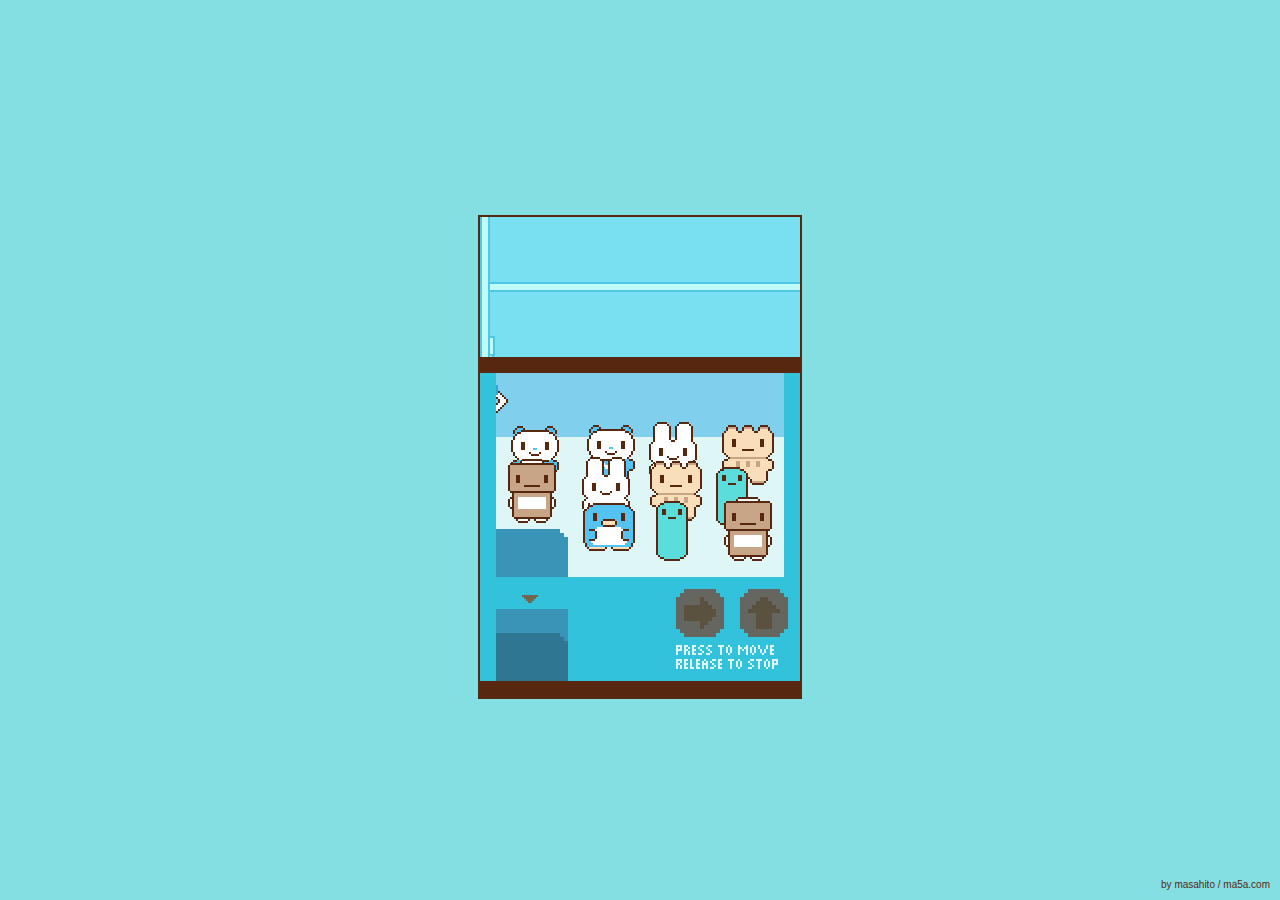
<file: claw-machine.html>
<!DOCTYPE html>
<html lang="en">
  <head>
    <meta charset="UTF-8">
    <meta name="viewport" content="width=device-width, initial-scale=1.0">
    <link rel="stylesheet" href="claw-machine.css">
    <title>Claw Machine</title>
  </head>
  <body>
    <div class="wrapper">
      <div class="collection-box pix"></div>
      <div class="claw-machine">
        <div class="box pix">
          <div class="machine-top pix">
            <div class="arm-joint pix">
              <div class="arm pix">
                <div class="claws pix"></div>
              </div>
            </div>
            <div class="rail hori pix"></div>
            <div class="rail vert pix"></div>
          </div>
          <div class="machine-bottom pix">
            <div class="collection-point pix"></div>
          </div>
        </div>
        <div class="control pix">
          <div class="cover left"></div>
          <button class="hori-btn pix"></button>
          <button class="vert-btn pix"></button>
          <div class="cover right">
            <div class="instruction pix"></div>
          </div>
          <div class="cover bottom"></div>
          <div class="cover top">
            <div class="collection-arrow pix"></div>
          </div>
          <div class="collection-point pix"></div>
        </div>
      </div>
    </div>
    <div class="sign">
      by masahito / <a href="http://www.ma5a.com/">ma5a.com</a>
    </div>

    <script src="claw-machine.js"></script>
  </body>
</html>
</file>
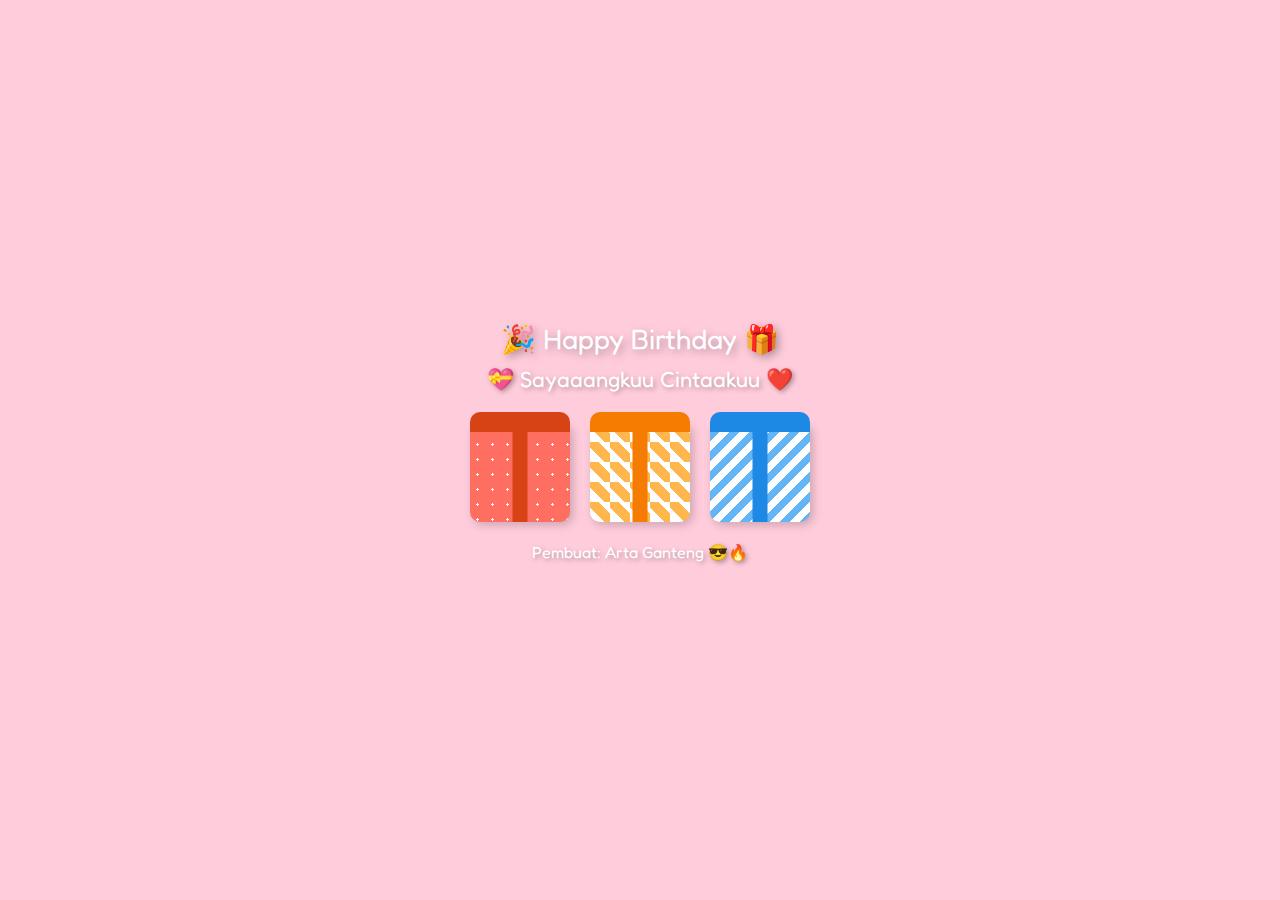
<file: halaman.html>
<!DOCTYPE html>
<html lang="id">
<head>
    <meta charset="UTF-8">
    <meta name="viewport" content="width=device-width, initial-scale=1.0">
    <title>Hadiah Ulang Tahun</title>
    <link href="https://fonts.googleapis.com/css2?family=Fredoka+One&display=swap" rel="stylesheet">
    <style>
        body {
            display: flex;
            flex-direction: column;
            justify-content: center;
            align-items: center;
            height: 100vh;
            background-color: #ffccdc;
            font-family: 'Fredoka One', cursive;
            margin: 0;
            overflow: hidden;
        }

        .title {
            font-size: 28px;
            color: white;
            text-shadow: 3px 3px 8px rgba(0, 0, 0, 0.3);
            margin-bottom: 10px;
            text-align: center;
        }

        .subtitle {
            font-size: 22px;
            color: white;
            text-shadow: 2px 2px 5px rgba(0, 0, 0, 0.3);
            margin-bottom: 30px;
            text-align: center;
        }

        .gift-container {
            display: flex;
            gap: 20px;
            flex-wrap: wrap;
            justify-content: center;
        }

        .gift {
            position: relative;
            width: 100px;
            height: 100px;
            border-radius: 10px;
            cursor: pointer;
            transition: transform 0.3s;
            box-shadow: 3px 3px 10px rgba(0, 0, 0, 0.2);
            animation: shake 1.5s infinite;
            background-size: 20px 20px;
        }

        @keyframes shake {
            0%, 100% { transform: rotate(0); }
            25% { transform: rotate(2deg); }
            50% { transform: rotate(-2deg); }
            75% { transform: rotate(2deg); }
        }

        .gift:hover {
            transform: scale(1.1);
        }

        .gift:nth-child(1) { background-color: #ff6f61; background-image: radial-gradient(white 10%, transparent 10%); background-size: 15px 15px; }
        .gift:nth-child(2) { background-color: #ffb74d; background-image: repeating-linear-gradient(45deg, white, white 10px, transparent 10px, transparent 20px); }
        .gift:nth-child(3) { background-color: #64b5f6; background-image: linear-gradient(135deg, white 25%, transparent 25%, transparent 50%, white 50%, white 75%, transparent 75%, transparent); background-size: 20px 20px; }

        .lid {
            position: absolute;
            width: 100%;
            height: 20px;
            background: #d84315;
            top: -10px;
            left: 0;
            border-radius: 10px 10px 0 0;
            transition: transform 0.5s ease-in-out;
        }

        .gift:nth-child(2) .lid { background: #f57c00; }
        .gift:nth-child(3) .lid { background: #1e88e5; }

        .ribbon {
            position: absolute;
            width: 15px;
            height: 100%;
            background: #d84315;
            left: 50%;
            transform: translateX(-50%);
        }

        .gift:nth-child(2) .ribbon { background: #f57c00; }
        .gift:nth-child(3) .ribbon { background: #1e88e5; }

        .gift.open .lid { transform: translateY(-40px) rotate(-20deg); }

        .surprise {
            position: absolute;
            top: 50%;
            left: 50%;
            transform: translate(-50%, -50%) scale(0);
            font-size: 18px;
            color: white;
            opacity: 0;
            transition: opacity 0.5s, transform 0.5s;
        }

        .gift.open .surprise {
            opacity: 1;
            transform: translate(-50%, -100%) scale(1);
        }

        .creator {
            margin-top: 20px;
            font-size: 16px;
            color: white;
            text-shadow: 2px 2px 5px rgba(0, 0, 0, 0.3);
            text-align: center;
        }

        /* Efek serpihan ulang tahun */
        .confetti {
            position: absolute;
            top: -10px;
            width: 8px;
            height: 8px;
            background-color: red;
            opacity: 0.8;
            transform: rotate(45deg);
            animation: fall linear infinite;
        }

        @keyframes fall {
            0% { transform: translateY(0) rotate(45deg); opacity: 1; }
            100% { transform: translateY(100vh) rotate(90deg); opacity: 0; }
        }
    </style>
</head>
<body>

    <div class="title">🎉 Happy Birthday 🎁</div>
    <div class="subtitle">💝 Sayaaangkuu Cintaakuu ❤️</div>

    <div class="gift-container">
        <div class="gift" data-id="1" onclick="openGift(this, 'halaman_surat.html')">
            <div class="lid"></div>
            <div class="ribbon"></div>
            <div class="surprise">📜 Surat!</div>
        </div>
        <div class="gift" data-id="2" onclick="openGift(this, 'halaman_pohon.html')">
            <div class="lid"></div>
            <div class="ribbon"></div>
            <div class="surprise">🌷 Bunga!</div>
        </div>
        <div class="gift" data-id="3" onclick="openGift(this, 'halaman_special.html')">
            <div class="lid"></div>
            <div class="ribbon"></div>
            <div class="surprise">💖 Spesial!</div>
        </div>
    </div>

    <p class="creator">Pembuat: Arta Ganteng 😎🔥</p>

    <script>
        function openGift(element, link) {
            let giftId = element.getAttribute("data-id");
            sessionStorage.setItem("giftOpened-" + giftId, "true"); // Simpan di sessionStorage
            element.classList.add("open");

            setTimeout(() => {
                window.location.href = link;
            }, 1500);
        }

        function resetGifts() {
            document.querySelectorAll(".gift").forEach(gift => {
                let giftId = gift.getAttribute("data-id");
                if (sessionStorage.getItem("giftOpened-" + giftId)) {
                    gift.classList.remove("open"); // Pastikan kado tertutup
                    sessionStorage.removeItem("giftOpened-" + giftId);
                }
            });
        }

        function createConfetti() {
            const colors = ["red", "blue", "yellow", "green", "purple", "orange", "pink"];
            for (let i = 0; i < 50; i++) {
                let confetti = document.createElement("div");
                confetti.classList.add("confetti");
                confetti.style.left = Math.random() * 100 + "vw";
                confetti.style.animationDuration = (Math.random() * 3 + 2) + "s";
                confetti.style.backgroundColor = colors[Math.floor(Math.random() * colors.length)];
                document.body.appendChild(confetti);
                setTimeout(() => confetti.remove(), 5000);
            }
        }

        window.onload = function () {
            resetGifts();  
            createConfetti();  
            setInterval(createConfetti, 3000);
        };
    </script>

</body>
</html>
</file>
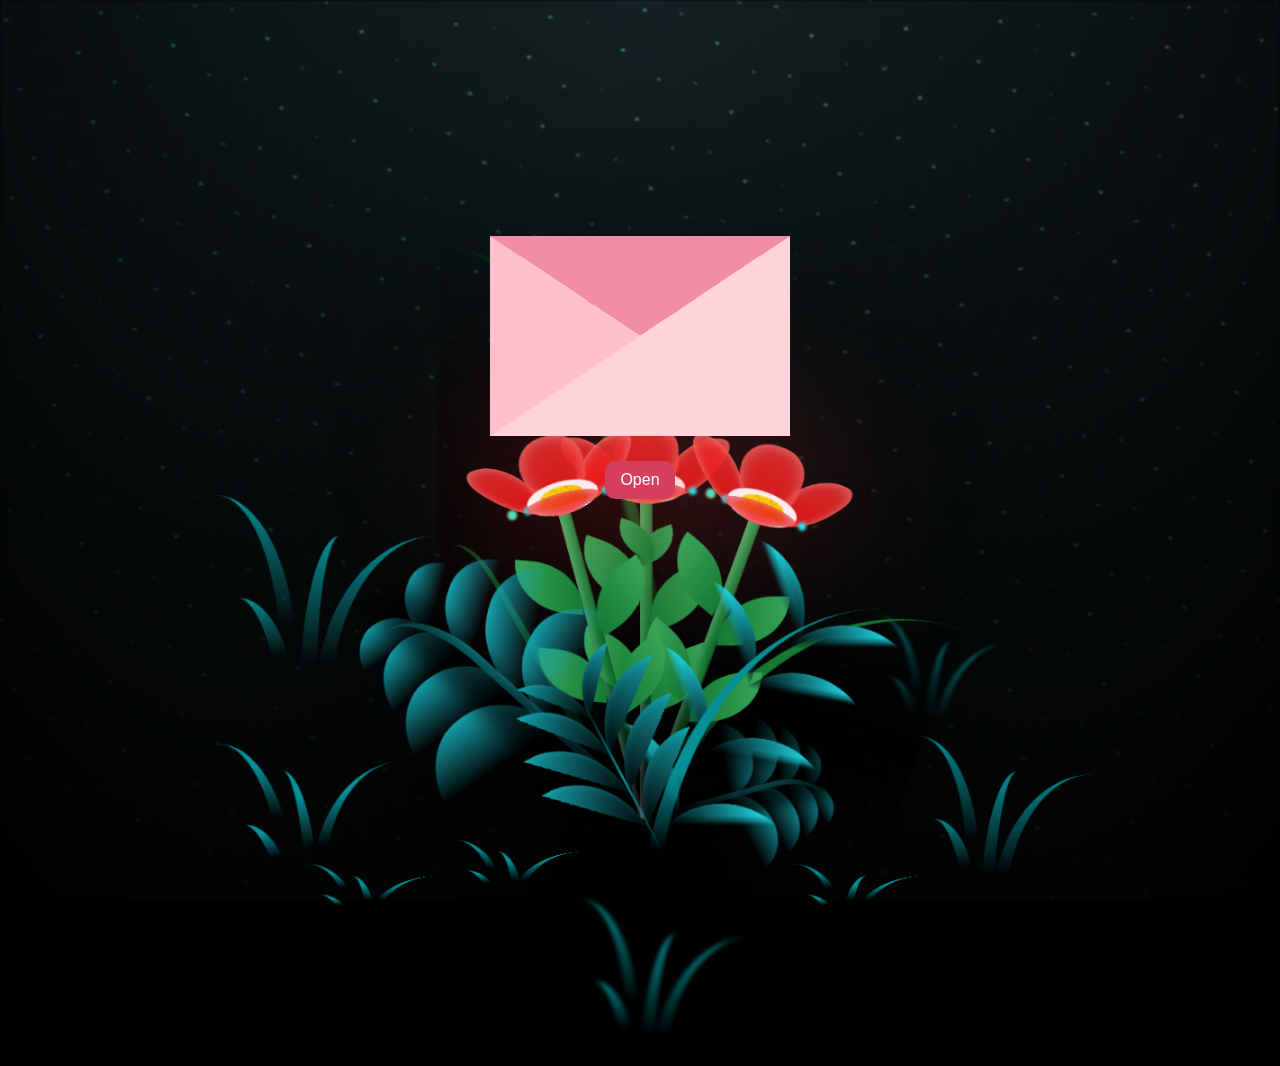
<file: halaman_pohon.html>
<!DOCTYPE html>
<html lang="en">
<head>
    <meta charset="UTF-8">
    <meta http-equiv="X-UA-Compatible" content="IE=edge">
    <meta name="viewport" content="width=device-width, initial-scale=1.0">
    <link rel="stylesheet" href="halaman_pohon.css">
    <title>I LOVE YOU</title>
</head>
<body class="container">
    <div class="night"></div>
    <div class="text">
        <div class="wrapper">
            <div class="lid one"></div>
            <div class="lid two"></div>
            <div class="envelope"></div>
            <div class="letter">
                <p>I LOVE YOU SAYAANG😘🫶❤️</p>
            </div>
        </div>
        <div class="buttons">
            <button id="openBtn">Open</button>
            <button id="closeBtn" style="display: none;">Close</button>
        </div>
    </div>
    
    <div class="flowers">
      <div class="flower flower--1">
        <div class="flower__leafs flower__leafs--1">
          <div class="flower__leaf flower__leaf--1"></div>
          <div class="flower__leaf flower__leaf--2"></div>
          <div class="flower__leaf flower__leaf--3"></div>
          <div class="flower__leaf flower__leaf--4"></div>
          <div class="flower__white-circle"></div>
  
          <div class="flower__light flower__light--1"></div>
          <div class="flower__light flower__light--2"></div>
          <div class="flower__light flower__light--3"></div>
          <div class="flower__light flower__light--4"></div>
          <div class="flower__light flower__light--5"></div>
          <div class="flower__light flower__light--6"></div>
          <div class="flower__light flower__light--7"></div>
          <div class="flower__light flower__light--8"></div>
  
        </div>
        <div class="flower__line">
          <div class="flower__line__leaf flower__line__leaf--1"></div>
          <div class="flower__line__leaf flower__line__leaf--2"></div>
          <div class="flower__line__leaf flower__line__leaf--3"></div>
          <div class="flower__line__leaf flower__line__leaf--4"></div>
          <div class="flower__line__leaf flower__line__leaf--5"></div>
          <div class="flower__line__leaf flower__line__leaf--6"></div>
        </div>
      </div>
  
      <div class="flower flower--2">
        <div class="flower__leafs flower__leafs--2">
          <div class="flower__leaf flower__leaf--1"></div>
          <div class="flower__leaf flower__leaf--2"></div>
          <div class="flower__leaf flower__leaf--3"></div>
          <div class="flower__leaf flower__leaf--4"></div>
          <div class="flower__white-circle"></div>
  
          <div class="flower__light flower__light--1"></div>
          <div class="flower__light flower__light--2"></div>
          <div class="flower__light flower__light--3"></div>
          <div class="flower__light flower__light--4"></div>
          <div class="flower__light flower__light--5"></div>
          <div class="flower__light flower__light--6"></div>
          <div class="flower__light flower__light--7"></div>
          <div class="flower__light flower__light--8"></div>
  
        </div>
        <div class="flower__line">
          <div class="flower__line__leaf flower__line__leaf--1"></div>
          <div class="flower__line__leaf flower__line__leaf--2"></div>
          <div class="flower__line__leaf flower__line__leaf--3"></div>
          <div class="flower__line__leaf flower__line__leaf--4"></div>
        </div>
      </div>
  
      <div class="flower flower--3">
        <div class="flower__leafs flower__leafs--3">
          <div class="flower__leaf flower__leaf--1"></div>
          <div class="flower__leaf flower__leaf--2"></div>
          <div class="flower__leaf flower__leaf--3"></div>
          <div class="flower__leaf flower__leaf--4"></div>
          <div class="flower__white-circle"></div>
  
          <div class="flower__light flower__light--1"></div>
          <div class="flower__light flower__light--2"></div>
          <div class="flower__light flower__light--3"></div>
          <div class="flower__light flower__light--4"></div>
          <div class="flower__light flower__light--5"></div>
          <div class="flower__light flower__light--6"></div>
          <div class="flower__light flower__light--7"></div>
          <div class="flower__light flower__light--8"></div>
  
        </div>
        <div class="flower__line">
          <div class="flower__line__leaf flower__line__leaf--1"></div>
          <div class="flower__line__leaf flower__line__leaf--2"></div>
          <div class="flower__line__leaf flower__line__leaf--3"></div>
          <div class="flower__line__leaf flower__line__leaf--4"></div>
        </div>
      </div>
  
      <div class="grow-ans" style="--d:1.2s">
        <div class="flower__g-long">
          <div class="flower__g-long__top"></div>
          <div class="flower__g-long__bottom"></div>
        </div>
      </div>
  
      <div class="growing-grass">
        <div class="flower__grass flower__grass--1">
          <div class="flower__grass--top"></div>
          <div class="flower__grass--bottom"></div>
          <div class="flower__grass__leaf flower__grass__leaf--1"></div>
          <div class="flower__grass__leaf flower__grass__leaf--2"></div>
          <div class="flower__grass__leaf flower__grass__leaf--3"></div>
          <div class="flower__grass__leaf flower__grass__leaf--4"></div>
          <div class="flower__grass__leaf flower__grass__leaf--5"></div>
          <div class="flower__grass__leaf flower__grass__leaf--6"></div>
          <div class="flower__grass__leaf flower__grass__leaf--7"></div>
          <div class="flower__grass__leaf flower__grass__leaf--8"></div>
          <div class="flower__grass__overlay"></div>
        </div>
      </div>
  
      <div class="growing-grass">
        <div class="flower__grass flower__grass--2">
          <div class="flower__grass--top"></div>
          <div class="flower__grass--bottom"></div>
          <div class="flower__grass__leaf flower__grass__leaf--1"></div>
          <div class="flower__grass__leaf flower__grass__leaf--2"></div>
          <div class="flower__grass__leaf flower__grass__leaf--3"></div>
          <div class="flower__grass__leaf flower__grass__leaf--4"></div>
          <div class="flower__grass__leaf flower__grass__leaf--5"></div>
          <div class="flower__grass__leaf flower__grass__leaf--6"></div>
          <div class="flower__grass__leaf flower__grass__leaf--7"></div>
          <div class="flower__grass__leaf flower__grass__leaf--8"></div>
          <div class="flower__grass__overlay"></div>
        </div>
      </div>
  
      <div class="grow-ans" style="--d:2.4s">
        <div class="flower__g-right flower__g-right--1">
          <div class="leaf"></div>
        </div>
      </div>
  
      <div class="grow-ans" style="--d:2.8s">
        <div class="flower__g-right flower__g-right--2">
          <div class="leaf"></div>
        </div>
      </div>
  
      <div class="grow-ans" style="--d:2.8s">
        <div class="flower__g-front">
          <div class="flower__g-front__leaf-wrapper flower__g-front__leaf-wrapper--1">
            <div class="flower__g-front__leaf"></div>
          </div>
          <div class="flower__g-front__leaf-wrapper flower__g-front__leaf-wrapper--2">
            <div class="flower__g-front__leaf"></div>
          </div>
          <div class="flower__g-front__leaf-wrapper flower__g-front__leaf-wrapper--3">
            <div class="flower__g-front__leaf"></div>
          </div>
          <div class="flower__g-front__leaf-wrapper flower__g-front__leaf-wrapper--4">
            <div class="flower__g-front__leaf"></div>
          </div>
          <div class="flower__g-front__leaf-wrapper flower__g-front__leaf-wrapper--5">
            <div class="flower__g-front__leaf"></div>
          </div>
          <div class="flower__g-front__leaf-wrapper flower__g-front__leaf-wrapper--6">
            <div class="flower__g-front__leaf"></div>
          </div>
          <div class="flower__g-front__leaf-wrapper flower__g-front__leaf-wrapper--7">
            <div class="flower__g-front__leaf"></div>
          </div>
          <div class="flower__g-front__leaf-wrapper flower__g-front__leaf-wrapper--8">
            <div class="flower__g-front__leaf"></div>
          </div>
          <div class="flower__g-front__line"></div>
        </div>
      </div>
  
      <div class="grow-ans" style="--d:3.2s">
        <div class="flower__g-fr">
          <div class="leaf"></div>
          <div class="flower__g-fr__leaf flower__g-fr__leaf--1"></div>
          <div class="flower__g-fr__leaf flower__g-fr__leaf--2"></div>
          <div class="flower__g-fr__leaf flower__g-fr__leaf--3"></div>
          <div class="flower__g-fr__leaf flower__g-fr__leaf--4"></div>
          <div class="flower__g-fr__leaf flower__g-fr__leaf--5"></div>
          <div class="flower__g-fr__leaf flower__g-fr__leaf--6"></div>
          <div class="flower__g-fr__leaf flower__g-fr__leaf--7"></div>
          <div class="flower__g-fr__leaf flower__g-fr__leaf--8"></div>
        </div>
      </div>
  
      <div class="long-g long-g--0">
        <div class="grow-ans" style="--d:3s">
          <div class="leaf leaf--0"></div>
        </div>
        <div class="grow-ans" style="--d:2.2s">
          <div class="leaf leaf--1"></div>
        </div>
        <div class="grow-ans" style="--d:3.4s">
          <div class="leaf leaf--2"></div>
        </div>
        <div class="grow-ans" style="--d:3.6s">
          <div class="leaf leaf--3"></div>
        </div>
      </div>
  
      <div class="long-g long-g--1">
        <div class="grow-ans" style="--d:3.6s">
          <div class="leaf leaf--0"></div>
        </div>
        <div class="grow-ans" style="--d:3.8s">
          <div class="leaf leaf--1"></div>
        </div>
        <div class="grow-ans" style="--d:4s">
          <div class="leaf leaf--2"></div>
        </div>
        <div class="grow-ans" style="--d:4.2s">
          <div class="leaf leaf--3"></div>
        </div>
      </div>
  
      <div class="long-g long-g--2">
        <div class="grow-ans" style="--d:4s">
          <div class="leaf leaf--0"></div>
        </div>
        <div class="grow-ans" style="--d:4.2s">
          <div class="leaf leaf--1"></div>
        </div>
        <div class="grow-ans" style="--d:4.4s">
          <div class="leaf leaf--2"></div>
        </div>
        <div class="grow-ans" style="--d:4.6s">
          <div class="leaf leaf--3"></div>
        </div>
      </div>
  
      <div class="long-g long-g--3">
        <div class="grow-ans" style="--d:4s">
          <div class="leaf leaf--0"></div>
        </div>
        <div class="grow-ans" style="--d:4.2s">
          <div class="leaf leaf--1"></div>
        </div>
        <div class="grow-ans" style="--d:3s">
          <div class="leaf leaf--2"></div>
        </div>
        <div class="grow-ans" style="--d:3.6s">
          <div class="leaf leaf--3"></div>
        </div>
      </div>
  
      <div class="long-g long-g--4">
        <div class="grow-ans" style="--d:4s">
          <div class="leaf leaf--0"></div>
        </div>
        <div class="grow-ans" style="--d:4.2s">
          <div class="leaf leaf--1"></div>
        </div>
        <div class="grow-ans" style="--d:3s">
          <div class="leaf leaf--2"></div>
        </div>
        <div class="grow-ans" style="--d:3.6s">
          <div class="leaf leaf--3"></div>
        </div>
      </div>
  
      <div class="long-g long-g--5">
        <div class="grow-ans" style="--d:4s">
          <div class="leaf leaf--0"></div>
        </div>
        <div class="grow-ans" style="--d:4.2s">
          <div class="leaf leaf--1"></div>
        </div>
        <div class="grow-ans" style="--d:3s">
          <div class="leaf leaf--2"></div>
        </div>
        <div class="grow-ans" style="--d:3.6s">
          <div class="leaf leaf--3"></div>
        </div>
      </div>
  
      <div class="long-g long-g--6">
        <div class="grow-ans" style="--d:4.2s">
          <div class="leaf leaf--0"></div>
        </div>
        <div class="grow-ans" style="--d:4.4s">
          <div class="leaf leaf--1"></div>
        </div>
        <div class="grow-ans" style="--d:4.6s">
          <div class="leaf leaf--2"></div>
        </div>
        <div class="grow-ans" style="--d:4.8s">
          <div class="leaf leaf--3"></div>
        </div>
      </div>
  
      <div class="long-g long-g--7">
        <div class="grow-ans" style="--d:3s">
          <div class="leaf leaf--0"></div>
        </div>
        <div class="grow-ans" style="--d:3.2s">
          <div class="leaf leaf--1"></div>
        </div>
        <div class="grow-ans" style="--d:3.5s">
          <div class="leaf leaf--2"></div>
        </div>
        <div class="grow-ans" style="--d:3.6s">
          <div class="leaf leaf--3"></div>
        </div>
      </div>
    </div>
    <script src="halaman_pohon.js"></script>
  </body>
</html>
</file>
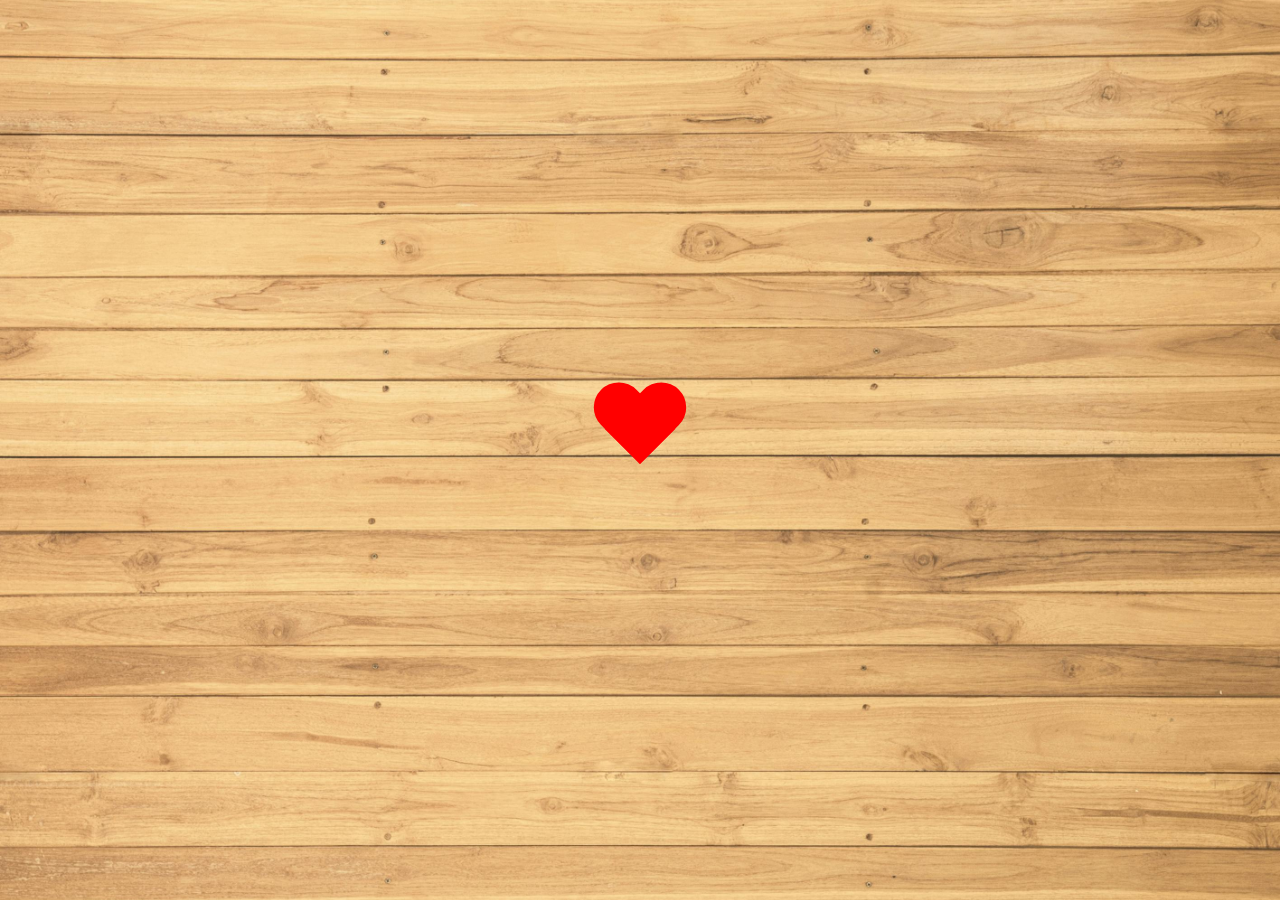
<file: halaman_surat.html>
<!DOCTYPE html>
<html lang="id">
<head>
    <meta charset="UTF-8">
    <meta name="viewport" content="width=device-width, initial-scale=1.0">
    <title>Surat Cinta</title>
    <link href="https://fonts.googleapis.com/css2?family=Fredoka+One&display=swap" rel="stylesheet">
    <style>
        /* Styling Umum */
        body {
            background: url('kartu.png') no-repeat center center fixed;
            background-size: cover;
            display: flex;
            justify-content: center;
            align-items: center;
            height: 100vh;
            flex-direction: column;
            font-family: 'Fredoka One', cursive;
            margin: 0;
            text-align: center;
            overflow: hidden;
            position: relative;
        }

        /* Love Container */
        .love-container {
            display: flex;
            justify-content: center;
            align-items: center;
            width: 100%;
            flex-direction: column;
            transition: opacity 1s ease-in-out;
            position: relative;
            z-index: 2; /* Love tetap di atas */
        }

        /* Love */
        .love {
            position: relative;
            width: 100px;
            height: 100px;
            cursor: pointer;
            animation: pulse 1.5s infinite;
        }

        /* Bagian Kanan & Kiri Love */
        .love::before, .love::after {
            content: "";
            position: absolute;
            width: 50px;
            height: 80px;
            background: red;
            border-radius: 50px 50px 0 0;
            top: 0;
        }

        .love::before {
            left: 50px;
            transform: rotate(-45deg);
            transform-origin: 0 100%;
        }

        .love::after {
            left: 0;
            transform: rotate(45deg);
            transform-origin: 100% 100%;
        }

        /* Animasi Detak Love */
        @keyframes pulse {
            0% { transform: scale(1); }
            50% { transform: scale(1.1); }
            100% { transform: scale(1); }
        }

        .love:hover {
            transform: scale(1.2);
        }

        /* Teks Klik Sayang */
        .click-text {
            font-size: 18px;
            color: white;
            text-shadow: 2px 2px 5px rgba(0, 0, 0, 0.3);
            margin-top: 10px;
            opacity: 0;
            transition: opacity 1s ease-in-out;
        }

        /* Surat */
        .letter-container {
            width: 85%;
            max-width: 320px;
            background: rgba(255, 255, 255, 0.9);
            border: 5px solid #a67c52;
            border-radius: 10px;
            padding: 20px;
            box-shadow: 3px 3px 10px rgba(0, 0, 0, 0.2);

            /* Posisi di tengah layar */
            position: fixed;
            top: 50%;
            left: 50%;
            transform: translate(-50%, -50%);
            
            opacity: 0;
            display: none; /* Awalnya tersembunyi */
            transition: opacity 1.5s ease-out;
            z-index: 1; /* Surat ada di bawah love */
        }

        .letter-text {
            font-size: 15px;
            color: black;
            line-height: 1.6;
        }

        /* Teks "Lihat Kado Lain" */
        .back-text {
            font-size: 18px;
            color: #d84315;
            margin-top: 20px;
            cursor: pointer;
            opacity: 0;
            transition: opacity 1.5s ease-in-out;
        }

        .back-text:hover {
            text-decoration: underline;
        }

        /* Responsif untuk HP */
        @media (max-width: 480px) {
            .love {
                width: 80px;
                height: 80px;
            }
            .letter-container {
                width: 95%;
            }
            .letter-text {
                font-size: 14px;
            }
            .click-text {
                font-size: 16px;
            }
            .back-text {
                font-size: 16px;
            }
        }
    </style>
</head>
<body>

    <!-- Love dari Kode CSS -->
    <div class="love-container" id="loveContainer">
        <div class="love" onclick="showLetter()"></div>
        <div class="click-text" id="clickText">Klik Sayaang❤️</div>
    </div>

    <!-- Surat -->
    <div class="letter-container" id="letter">
        <p class="letter-text">
            Sayangku, <br><br>
            Dari pertama kali kita bertemu, aku tahu ada sesuatu yang istimewa tentangmu. 
            Senyummu, suaramu, caramu berbicara, semuanya membuatku jatuh cinta setiap hari. 
            Aku bersyukur memiliki kamu dalam hidupku. Kamu adalah cahaya yang selalu 
            menerangi hariku, penghibur saat aku sedih, dan alasan di balik setiap senyumku. <br><br>
            Aku ingin kamu tahu bahwa aku akan selalu ada untukmu, mendukungmu, dan mencintaimu 
            dengan sepenuh hatiku. Terima kasih telah menjadi bagian terindah dalam hidupku. ❤️
        </p>

        <!-- Teks "Lihat Kado Lain" -->
        <div class="back-text" id="backText" onclick="goBack()">🎁 Lihat Kado Lain</div>
    </div>

    <!-- JavaScript -->
    <script>
        function showLetter() {
            let letter = document.getElementById("letter");
            let loveContainer = document.getElementById("loveContainer");
            let backText = document.getElementById("backText");

            // Surat muncul dengan fade in
            letter.style.display = "block";
            setTimeout(() => {
                letter.style.opacity = "1";
            }, 10);

            // Love & teks menghilang
            loveContainer.style.opacity = "0";
            setTimeout(() => {
                loveContainer.style.display = "none";
            }, 1000);

            // Teks "Lihat Kado Lain" muncul setelah surat
            setTimeout(() => {
                backText.style.opacity = "1";
            }, 1500);
        }

        function goBack() {
            window.location.href = "halaman.html"; // Ganti dengan halaman kado
        }

        // Teks "Klik Sayang ❤️" muncul dengan delay
        setTimeout(() => {
            document.getElementById("clickText").style.opacity = "1";
        }, 1000);
    </script>

</body>
</html>
</file>
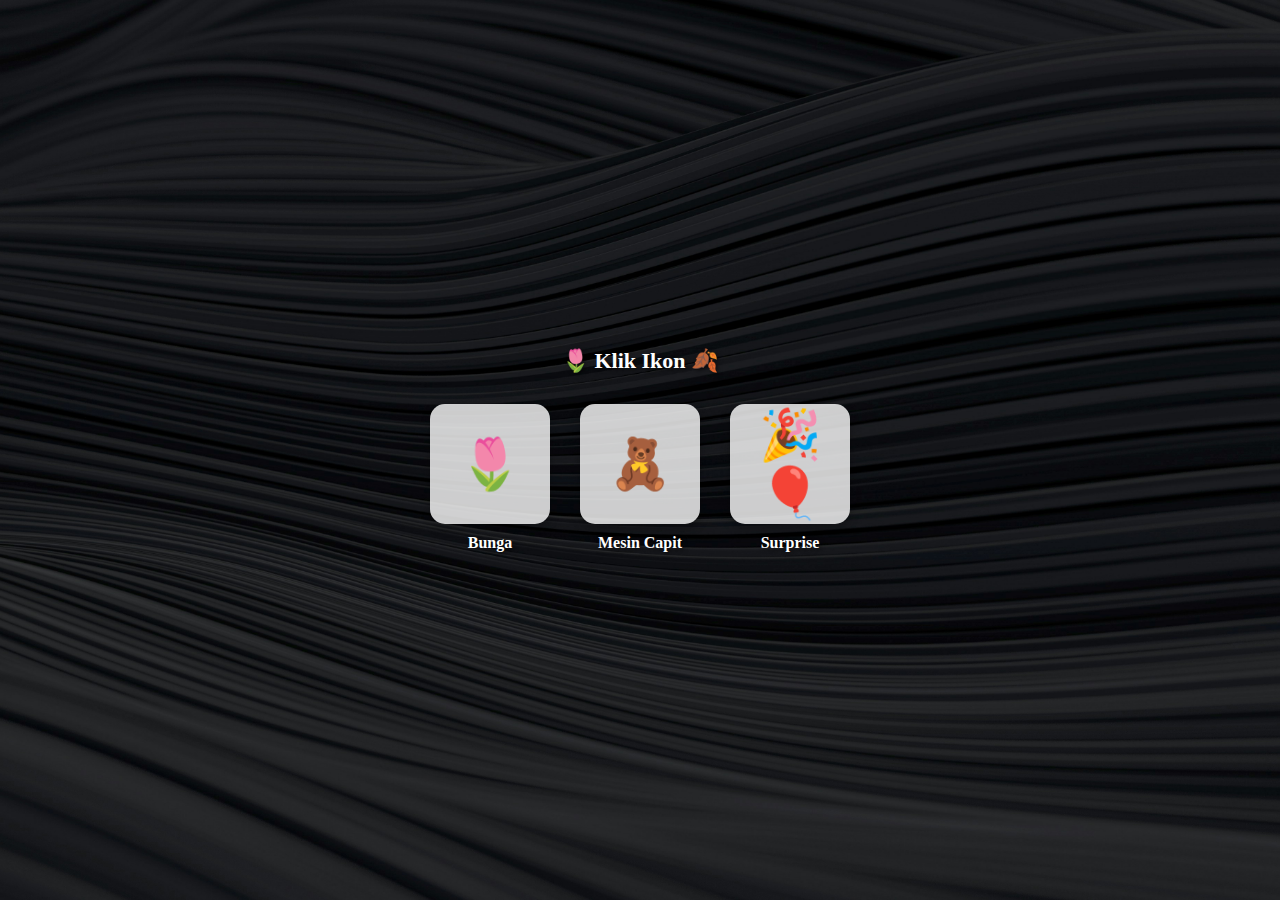
<file: ikon.html>
<!DOCTYPE html>
<html lang="id">
<head>
    <meta charset="UTF-8">
    <meta name="viewport" content="width=device-width, initial-scale=1.0">
    <title>Happy Mood</title>
    <style>
        * {
            margin: 0;
            padding: 0;
            box-sizing: border-box;
        }
        body {
            display: flex;
            justify-content: center;
            align-items: center;
            height: 100vh;
            background: url('bg_ikon.jpg') no-repeat center center/cover;
            flex-direction: column;
            text-align: center;
            animation: fadeIn 1s ease-in-out;
        }
        @keyframes fadeIn {
            from { opacity: 0; transform: translateY(-20px); }
            to { opacity: 1; transform: translateY(0); }
        }
        h2 {
            font-size: 22px;
            margin-bottom: 30px;
            color: white;
            text-shadow: 2px 2px 4px rgba(0, 0, 0, 0.5);
        }
        .container {
            display: flex;
            gap: 30px;
            flex-wrap: wrap;
        }
        .icon-box {
            width: 120px;
            height: 120px;
            display: flex;
            justify-content: center;
            align-items: center;
            background: rgba(255, 255, 255, 0.8);
            border-radius: 15px;
            box-shadow: 0 4px 10px rgba(0, 0, 0, 0.3);
            cursor: pointer;
            font-size: 50px;
            transition: transform 0.3s ease;
            flex-direction: column;
        }
        .icon-box:hover {
            transform: scale(1.1);
        }
        .icon-box:active {
            transform: scale(1.2);
        }

        /* Animasi Bunga Berputar */
        @keyframes rotateFlower {
            0% { transform: rotate(0deg); }
            50% { transform: rotate(10deg); }
            100% { transform: rotate(0deg); }
        }
        .bunga::before {
            content: "🌷";
            display: inline-block;
            animation: rotateFlower 3s infinite ease-in-out;
        }

        /* Animasi Boneka Goyang */
        @keyframes shakeTeddy {
            0%, 100% { transform: rotate(0deg); }
            25% { transform: rotate(-10deg); }
            50% { transform: rotate(10deg); }
            75% { transform: rotate(-5deg); }
        }
        .boneka::before {
            content: "🧸";
            display: inline-block;
            animation: shakeTeddy 2s infinite ease-in-out;
        }

        /* Animasi Topi Ulang Tahun Melompat */
        @keyframes bounceHat {
            0%, 100% { transform: translateY(0); }
            50% { transform: translateY(-10px); }
        }
        .topi::before {
            content: "🎉🎈";
            display: inline-block;
            animation: bounceHat 1.5s infinite;
        }

        .label {
            margin-top: 10px;
            font-size: 16px;
            font-weight: bold;
            color: white;
            text-shadow: 2px 2px 4px rgba(0, 0, 0, 0.5);
        }

        /* Responsif */
        @media (max-width: 600px) {
            h2 {
                font-size: 18px;
            }
            .container {
                gap: 15px;
            }
            .icon-box {
                width: 90px;
                height: 90px;
                font-size: 40px;
            }
            .label {
                font-size: 14px;
            }
        }
    </style>
</head>
<body>

    <h2>🌷 Klik Ikon 🍂</h2>
    <div class="container">
        <div class="icon-container" onclick="openPage('halaman_pohon.html')">
            <div class="icon-box bunga"></div>
            <div class="label">Bunga</div>
        </div>
        <div class="icon-container" onclick="openPage('claw-machine.html')">
            <div class="icon-box boneka"></div>
            <div class="label">Mesin Capit</div>
        </div>
        <div class="icon-container" onclick="openPage('surprise.html')">
            <div class="icon-box topi"></div>
            <div class="label">Surprise</div>
        </div>
    </div>

    <script>
        function openPage(page) {
            let icon = event.currentTarget.querySelector(".icon-box");
            icon.style.transform = "scale(1.3)";
            setTimeout(() => {
                icon.style.transform = "scale(1)";
                window.location.href = page;
            }, 300);
        }
    </script>

</body>
</html>
</file>
<file: claw-machine.css>
*,
::before,
::after {
  box-sizing: border-box;
}

body {
  padding: 0;
  margin: 0;
  font-family: sans-serif;
  background-color: #84dfe2;
  --brown: #57280f;
  --blue: #33a5da;
  --dark-blue: #3a94b7;
  --machine-color: #32c2db;
  --machine-width: 160px;
  --m: 2;
}

.wrapper {
  display: flex;
  justify-content: center;
  align-items: center;
  height: 100vh;
  min-height: 600px;
  flex-direction: column;
}

.pix,
.pix::before,
.pix::after {
  width: calc(var(--w) * var(--m));
  height: calc(var(--h) * var(--m));
  image-rendering: pixelated;
  background-size: calc(var(--w) * var(--m)) calc(var(--h) * var(--m));
}

.pix::before,
.pix::after {
  position: absolute;
  content: '';
}

.claw-machine {
  display: flex;
  flex-direction: column;
  border: 2px solid var(--brown);
  overflow: hidden;
}

.collection-box {
  --h: 32px;
  width: calc(var(--m) * var(--machine-width));
  margin: calc(var(--m) * var(--h) * -1 - 10px) 0 24px;
  display: flex;
  align-items: bottom;
  justify-content: start;
}

.collection-box .toy-wrapper {
  position: relative;
  width: calc(100% / 6);
  display: flex;
  align-items: end;
  justify-content: center;
}

.collection-box .toy-wrapper .toy::after {
  top: auto;
  bottom: 0;
}

.toy-wrapper.squeeze-in {
  width: 0;
  animation: squeeze-in forwards 0.4s;
  animation-delay: 1.4s;
}

@keyframes squeeze-in {
  0% {
    width: 0;
  }
  100% {
    width: calc(100% / 6);
  }
}

@keyframes show-toy-2 {
  0% {
    opacity: 0;
    transform: translateY(-100vh);
  }
  100% {
    opacity: 1;
    transform: translateY(0);
  }
}

.toy-wrapper .toy {
  opacity: 0;
  transform: translateY(-100vh);
  animation: forwards show-toy-2 0.8s;
  animation-delay: 1s;
}

.claw-machine.show-overlay::after {
  content: '';
  position: absolute;
  width: 100%;
  height: 100%;
  left: 0;
  top: 0;
  background-color: var(--machine-color);
  opacity: 0.6;
  z-index: 6;
  pointer-events: none;
}

.box {
  position: relative;
  background-color: #7fcfed;
  --w: var(--machine-width);
  --h: 180px;
}

.box::before {
  background-color: var(--brown);
  top: calc(70px * var(--m));
  width: 100%;
  height: calc(var(--m) * 8px);
  z-index: 5;
}

.box::after {
  background-color: var(--machine-color);
  top: calc(70px * var(--m));
  right: 0px;
  width: calc(var(--m) * 8px);
  height: calc(var(--m) * 170px);
  z-index: 2;
}

.machine-top,
.machine-bottom {
  position: absolute;
  width: 100%;
  --h: 70px;
  height: calc(var(--h) * var(--m));
}

.machine-top {
  top: 0;
  display: flex;
  align-items: center;
  z-index: 1;
}

.machine-top::after {
  content: '';
  top: 0;
  left: 0;
  width: 100%;
  height: 100%;
  background-color: #70f7f372;
}

.machine-bottom {
  bottom: 0;
  background-color: #def7f6;
}

.collection-point {
  position: absolute;
  bottom: 0;
  background-image: url([data-uri]);
  --w: 44px;
  --h: 24px;
  /* z-index: 2; */
  z-index: 0;
}

.rail {
  top: 0;
  left: 0;
  transition: 0.3s;
  border: solid var(--blue);
}

.rail.hori {
  --h: 5px;
  width: 100%;
  background-color: #fff;
  border-width: 2px 0;
}

.rail.vert {
  position: absolute;
  --h: 70px;
  --w: 5px;
  background-color: #fff;
  border-width: 0 2px;
}

.arm-joint {
  position: absolute;
  top: 0;
  left: 0;
  --w: 5px;
  --h: 5px;
  transition: 0.3s;
  z-index: -1;
}

.arm-joint::after {
  position: absolute;
  border: solid var(--blue) 2px;
  background-color: #fff;
  --w: 10px;
  --h: 10px;
  top: calc(var(--m) * var(--h) * -0.25);
  left: calc(var(--m) * var(--w) * -0.25);
}

.arm::after {
  position: absolute;
  --w: 13px;
  --h: 7px;
  bottom: calc(var(--m) * -1px);
  left: calc(var(--m) * -3px);
  background-image: url([data-uri]);
}

.arm.missed::after {
  background-image: url([data-uri]);
}

.control {
  position: relative;
  --h: 60px;
  width: 100%;
  text-align: right;
  background-color: var(--dark-blue);
}

.cover {
  position: absolute;
  background-color: var(--machine-color);
  --top-size: calc(var(--m) * 20px);
  --bottom-size: calc(var(--m) * 10px);
  z-index: 4;
}

.top {
  top: 0;
  width: 100%;
  height: calc(var(--m) * 16px);
}

.collection-arrow {
  position: absolute;
  left: calc(var(--m) * 21px);
  top: calc(var(--m) * 9px);
  --w: 8px;
  --h: 4px;
  background-image: url([data-uri]);
  filter: sepia(1) brightness(0.5);
}

.bottom {
  bottom: 0px;
  width: 100%;
  height: calc(var(--m) * 8px);
  background-color: var(--brown);
}

.left {
  bottom: 0px;
  left: 0px;
  height: calc(var(--m) * 170px);
  width: calc(var(--m) * 8px);
}

.right {
  top: 0;
  right: 0px;
  height: 100%;
  width: calc(var(--m) * 116px);
}

.instruction {
  position: absolute;
  --w: 51px;
  --h: 12px;
  background-image: url([data-uri]);
  top: calc(var(--m) * 34px);
  right: calc(var(--m) * 11px);
}

.arm {
  position: absolute;
  --w: 7px;
  --h: 28px;
  background-color: #fff;
  box-shadow: 0 0 0 2px var(--blue);
  transition: 0.3s;
  margin-top: calc(var(--m) * -1px);
  margin-left: calc(var(--m) * -1px);
}

.claws {
  position: absolute;
  --w: 3px;
  --h: 10px;
  bottom: calc(var(--m) * -5px);
  left: calc(var(--m) * 2.5px);
}

.claws::before,
.claws::after {
  top: 0;
  --w: 10px;
  --h: 16px;
  transition: 0.2s;
}

.claws::before {
  left: calc(var(--m) * -10px);
  background-image: url([data-uri]);
  --close-angle: 45deg;
  transform-origin: top right;
}

.claws::after {
  left: calc(var(--m) * 2.5px);
  background-image: url([data-uri]);
  --close-angle: -45deg;
  transform-origin: top left;
}

.arm.open .claws::before,
.arm.open .claws::after {
  rotate: var(--close-angle);
}

.arm-joint::before {
  --w: 20px;
  --h: 16px;
  transform: scale(var(--scale));
  margin-left: -15px;
  margin-top: var(--shadow-pos);
  background-image: url([data-uri]);
  background-image: url([data-uri]);
  z-index: -1;
  opacity: 0.5;
}

button {
  position: relative;
  z-index: 5;
  --w: 24px;
  --h: 24px;
  margin: 12px 12px 0 0;
  border: 0;
  background-color: transparent;
  background-image: url([data-uri]);
  filter: sepia(1) brightness(0.4);
  pointer-events: none;
  cursor: pointer;
}

.hori-btn {
  transform: rotate(90deg);
}

.active {
  animation: pulse infinite 1s;
  pointer-events: all;
}

@keyframes pulse {
  0%,
  100% {
    filter: sepia(0);
  }
  50% {
    filter: sepia(1);
  }
}

.toy.display {
  transform: scale(3);
  animation: forwards show-toy-1 0.8s;
  animation-delay: 1s;
}

.toy {
  position: absolute;
  transition: transform 1s, left 0.3s, top 0.3s;
  --m: 2;
  --w: 20px;
  --h: 27px;
  transform: rotate(var(--rotate-angle));
  pointer-events: none;
}

.toy::after {
  content: '';
}

.toy.bear::after {
  --w: 24px;
  --h: 30px;
  top: calc(var(--m) * -2px);
  left: calc(var(--m) * -2px);
  background-image: url([data-uri]);
}

.toy.bear.grabbed::after {
  background-image: url([data-uri]);
}

.toy-wrapper .toy.bear::after {
  background-image: url([data-uri]);
}

.toy.bunny {
  --w: 20px;
  --h: 29px;
}

.toy.bunny::after {
  --w: 24px;
  --h: 32px;
  top: calc(var(--m) * -2px);
  left: calc(var(--m) * -2px);
  background-image: url([data-uri]);
}

.toy.bunny.grabbed::after {
  background-image: url([data-uri]);
}

.toy-wrapper .toy.bunny::after {
  background-image: url([data-uri]);
}

.toy.golem::after {
  --w: 26px;
  --h: 30px;
  top: calc(var(--m) * -1px);
  left: calc(var(--m) * -3px);
  background-image: url([data-uri]);
}

.toy.golem.grabbed::after {
  background-image: url([data-uri]);
}

.toy-wrapper .toy.golem::after {
  background-image: url([data-uri]);
}

.toy.cucumber {
  --w: 16px;
  --h: 28px;
}

.toy.cucumber::after {
  --w: 16px;
  --h: 30px;
  top: calc(var(--m) * 1px);
  left: 0;
  background-image: url([data-uri]);
}

.toy.cucumber.grabbed::after {
  background-image: url([data-uri]);
}

.toy-wrapper .toy.cucumber::after {
  background-image: url([data-uri]);
}

.toy.penguin {
  --w: 24px;
  --h: 22px;
}

.toy.penguin::after {
  --w: 26px;
  --h: 24px;
  top: calc(var(--m) * -1px);
  left: calc(var(--m) * -1px);
  background-image: url([data-uri]);
}

.toy.penguin.grabbed::after {
  background-image: url([data-uri]);
}

.toy-wrapper .toy.penguin::after {
  background-image: url([data-uri]);
}

.toy.robot {
  --w: 20px;
  --h: 30px;
}

.toy.robot::after {
  --w: 24px;
  --h: 32px;
  top: calc(var(--m) * -1px);
  left: calc(var(--m) * -2px);
  background-image: url([data-uri]);
}

.toy.robot.grabbed::after {
  background-image: url([data-uri]);
}

.toy-wrapper .toy.robot::after {
  background-image: url([data-uri]);
}

.toy.selected {
  pointer-events: all;
}

@keyframes show-toy-1 {
  0% {
    opacity: 1;
    transform: scale(3) translateY(0);
  }
  30% {
    opacity: 0;
  }
  100% {
    opacity: 0;
    transform: scale(1) translateY(-100vh);
  }
}

.control .collection-point {
  filter: brightness(0.8);
  bottom: calc(var(--m) * 8px);
}

.sign {
  position: absolute;
  color: var(--brown);
  bottom: 10px;
  right: 10px;
  font-size: 10px;
}

a {
  color: var(--brown);
  text-decoration: none;
}

a:hover {
  text-decoration: underline;
}
</file>
<file: halaman_pohon.css>
*,
*::after,
*::before {
  padding: 0;
  margin: 0;
  box-sizing: border-box;
}

:root {
  --dark-color: #000;
}

body {
  display: flex;
  align-items: flex-end;
  justify-content: center;
  min-height: 100vh;
  background-color: var(--dark-color);
  overflow: hidden;
  perspective: 1000px;
}
.text {
    z-index: 999;
    position: absolute;
    color: white;
    top: 40%;
    left: 50%;
    transform: translate(-50%, -50%);
    text-align: center;
    font-weight: bold;
    animation:  pulseText 1.5s infinite alternate ease-in-out 3s;
  }
  
  
  @keyframes pulseText {
    0% {
      text-shadow: 0 0 5px #ffffff88, 0 0 10px #ffffff66, 0 0 15px #ffffff44;
      transform: translate(-50%, -50%) scale(1);
    }
    100% {
      text-shadow: 0 0 8px #ffffffaa, 0 0 15px #ffffff88, 0 0 20px #ffffff66;
      transform: translate(-50%, -50%) scale(1.05);
    }
  }
  
  .wrapper {
    height: 200px;
    width: 300px;
    background-color: #E66A80;
    position: relative;
    display: flex;
    justify-content: center;
    z-index: 0;
    margin: 20px auto;
}

.lid {
    position: absolute;
    height: 100%;
    width: 100%;
    top: 0;
    left: 0;
    border-right: 150px solid transparent;
    border-bottom: 100px solid transparent;
    border-left: 150px solid transparent;
    transform-origin: top;
    transition: transform 0.4s ease-in-out;
}

.lid.one {
    border-top: 100px solid #F28DA8;
    transform: rotateX(0deg);
    z-index: 3;
}

.lid.two {
    border-top: 100px solid #E66A80;
    transform: rotateX(90deg);
    z-index: 1;
}

.envelope {
    position: absolute;
    height: 100%;
    width: 100%;
    top: 0;
    left: 0;
    border-top: 100px solid transparent;
    border-right: 150px solid #FFD3DA;
    border-bottom: 100px solid #FFD3DA;
    border-left: 150px solid #FFC0CB;
    z-index: 3;
}

.letter {
    position: absolute;
    top: 0;
    width: 80%;
    height: 80%;
    background-color: #FFF5F7;
    border-radius: 15px;
    z-index: 2;
    transition: 0.5s;
    transform: translateY(0);
}

.letter p {
    text-align: center;
    font-size: 24px;
    margin-top: 30px;
    color: #D43F5E;
    font-weight: bold;
}

.buttons {
    margin-top: 20px;
}

button {
    background-color: #D43F5E;
    color: white;
    font-size: 16px;
    padding: 10px 15px;
    border: none;
    border-radius: 10px;
    cursor: pointer;
    transition: 0.3s;
    margin: 5px;
}

button:hover {
    background-color: #B52E4C;
}


.open .lid.one {
    transform: rotateX(90deg);
    transition-delay: 0s;
}

.open .lid.two {
    transform: rotateX(180deg);
    transition-delay: 0.25s;
}

.open .letter {
    transform: translateY(-50px);
    transition-delay: 0.5s;
}

  
.night {
  position: fixed;
  left: 50%;
  top: 0;
  transform: translateX(-50%);
  width: 100%;
  height: 100%;
  filter: blur(0.1vmin);
  background-image: radial-gradient(
      ellipse at top,
      transparent 0%,
      var(--dark-color)
    ),
    radial-gradient(
      ellipse at bottom,
      var(--dark-color),
      rgba(145, 233, 255, 0.2)
    ),
    repeating-linear-gradient(
      220deg,
      rgb(0, 0, 0) 0px,
      rgb(0, 0, 0) 19px,
      transparent 19px,
      transparent 22px
    ),
    repeating-linear-gradient(
      189deg,
      rgb(0, 0, 0) 0px,
      rgb(0, 0, 0) 19px,
      transparent 19px,
      transparent 22px
    ),
    repeating-linear-gradient(
      148deg,
      rgb(0, 0, 0) 0px,
      rgb(0, 0, 0) 19px,
      transparent 19px,
      transparent 22px
    ),
    linear-gradient(90deg, rgb(0, 255, 250), rgb(240, 240, 240));
}

.flowers {
  position: relative;
  transform: scale(0.9);
}

.flower {
  position: absolute;
  bottom: 10vmin;
  transform-origin: bottom center;
  z-index: 10;
  --fl-speed: 0.8s;
}
.flower--1 {
  -webkit-animation: moving-flower-1 4s linear infinite;
  animation: moving-flower-1 4s linear infinite;
}
.flower--1 .flower__line {
  height: 40vmin;
  -webkit-animation-delay: 0.3s;
  animation-delay: 0.3s;
}
.flower--1 .flower__line__leaf--1 {
  -webkit-animation: blooming-leaf-right var(--fl-speed) 1.6s backwards;
  animation: blooming-leaf-right var(--fl-speed) 1.6s backwards;
}
.flower--1 .flower__line__leaf--2 {
  -webkit-animation: blooming-leaf-right var(--fl-speed) 1.4s backwards;
  animation: blooming-leaf-right var(--fl-speed) 1.4s backwards;
}
.flower--1 .flower__line__leaf--3 {
  -webkit-animation: blooming-leaf-left var(--fl-speed) 1.2s backwards;
  animation: blooming-leaf-left var(--fl-speed) 1.2s backwards;
}
.flower--1 .flower__line__leaf--4 {
  -webkit-animation: blooming-leaf-left var(--fl-speed) 1s backwards;
  animation: blooming-leaf-left var(--fl-speed) 1s backwards;
}
.flower--1 .flower__line__leaf--5 {
  -webkit-animation: blooming-leaf-right var(--fl-speed) 1.8s backwards;
  animation: blooming-leaf-right var(--fl-speed) 1.8s backwards;
}
.flower--1 .flower__line__leaf--6 {
  -webkit-animation: blooming-leaf-left var(--fl-speed) 2s backwards;
  animation: blooming-leaf-left var(--fl-speed) 2s backwards;
}
.flower--2 {
  left: 50%;
  transform: rotate(20deg);
  -webkit-animation: moving-flower-2 4s linear infinite;
  animation: moving-flower-2 4s linear infinite;
}
.flower--2 .flower__line {
  height: 40vmin;
  -webkit-animation-delay: 0.6s;
  animation-delay: 0.6s;
}
.flower--2 .flower__line__leaf--1 {
  -webkit-animation: blooming-leaf-right var(--fl-speed) 1.9s backwards;
  animation: blooming-leaf-right var(--fl-speed) 1.9s backwards;
}
.flower--2 .flower__line__leaf--2 {
  -webkit-animation: blooming-leaf-right var(--fl-speed) 1.7s backwards;
  animation: blooming-leaf-right var(--fl-speed) 1.7s backwards;
}
.flower--2 .flower__line__leaf--3 {
  -webkit-animation: blooming-leaf-left var(--fl-speed) 1.5s backwards;
  animation: blooming-leaf-left var(--fl-speed) 1.5s backwards;
}
.flower--2 .flower__line__leaf--4 {
  -webkit-animation: blooming-leaf-left var(--fl-speed) 1.3s backwards;
  animation: blooming-leaf-left var(--fl-speed) 1.3s backwards;
}
.flower--3 {
  left: 50%;
  transform: rotate(-15deg);
  -webkit-animation: moving-flower-3 4s linear infinite;
  animation: moving-flower-3 4s linear infinite;
}
.flower--3 .flower__line {
  -webkit-animation-delay: 0.9s;
  animation-delay: 0.9s;
}
.flower--3 .flower__line__leaf--1 {
  -webkit-animation: blooming-leaf-right var(--fl-speed) 2.5s backwards;
  animation: blooming-leaf-right var(--fl-speed) 2.5s backwards;
}
.flower--3 .flower__line__leaf--2 {
  -webkit-animation: blooming-leaf-right var(--fl-speed) 2.3s backwards;
  animation: blooming-leaf-right var(--fl-speed) 2.3s backwards;
}
.flower--3 .flower__line__leaf--3 {
  -webkit-animation: blooming-leaf-left var(--fl-speed) 2.1s backwards;
  animation: blooming-leaf-left var(--fl-speed) 2.1s backwards;
}
.flower--3 .flower__line__leaf--4 {
  -webkit-animation: blooming-leaf-left var(--fl-speed) 1.9s backwards;
  animation: blooming-leaf-left var(--fl-speed) 1.9s backwards;
}
.flower__leafs {
  position: relative;
  -webkit-animation: blooming-flower 2s backwards;
  animation: blooming-flower 2s backwards;
}
.flower__leafs--1 {
  -webkit-animation-delay: 1.1s;
  animation-delay: 1.1s;
}
.flower__leafs--2 {
  -webkit-animation-delay: 1.4s;
  animation-delay: 1.4s;
}
.flower__leafs--3 {
  -webkit-animation-delay: 1.7s;
  animation-delay: 1.7s;
}
.flower__leafs::after {
  content: "";
  position: absolute;
  left: 0;
  top: 0;
  transform: translate(-50%, -100%);
  width: 8vmin;
  height: 8vmin;
  background-color: #e73030;
  filter: blur(10vmin);
}
.flower__leaf {
  position: absolute;
  bottom: 0;
  left: 50%;
  width: 8vmin;
  height: 11vmin;
  border-radius: 51% 49% 47% 53%/44% 45% 55% 69%;
  background-color: #e73030;
  background-image: linear-gradient(to top, #ec1010, #e73030);
  transform-origin: bottom center;
  opacity: 0.9;
  box-shadow: inset 0 0 2vmin rgba(255, 255, 255, 0.5);
}
.flower__leaf--1 {
  transform: translate(-10%, 1%) rotateY(40deg) rotateX(-50deg);
}
.flower__leaf--2 {
  transform: translate(-50%, -4%) rotateX(40deg);
}
.flower__leaf--3 {
  transform: translate(-90%, 0%) rotateY(45deg) rotateX(50deg);
}
.flower__leaf--4 {
  width: 8vmin;
  height: 8vmin;
  transform-origin: bottom left;
  border-radius: 4vmin 10vmin 4vmin 4vmin;
  transform: translate(0%, 18%) rotateX(70deg) rotate(-43deg);
  background-image: linear-gradient(to top, #ec1010, #e73030);
  z-index: 1;
  opacity: 0.8;
}
.flower__white-circle {
  position: absolute;
  left: -3.5vmin;
  top: -3vmin;
  width: 9vmin;
  height: 4vmin;
  border-radius: 50%;
  background-color: #fff;
}
.flower__white-circle::after {
  content: "";
  position: absolute;
  left: 50%;
  top: 45%;
  transform: translate(-50%, -50%);
  width: 60%;
  height: 60%;
  border-radius: inherit;
  background-image: repeating-linear-gradient(
      135deg,
      rgba(0, 0, 0, 0.03) 0px,
      rgba(0, 0, 0, 0.03) 1px,
      transparent 1px,
      transparent 12px
    ),
    repeating-linear-gradient(
      45deg,
      rgba(0, 0, 0, 0.03) 0px,
      rgba(0, 0, 0, 0.03) 1px,
      transparent 1px,
      transparent 12px
    ),
    repeating-linear-gradient(
      67.5deg,
      rgba(0, 0, 0, 0.03) 0px,
      rgba(0, 0, 0, 0.03) 1px,
      transparent 1px,
      transparent 12px
    ),
    repeating-linear-gradient(
      135deg,
      rgba(0, 0, 0, 0.03) 0px,
      rgba(0, 0, 0, 0.03) 1px,
      transparent 1px,
      transparent 12px
    ),
    repeating-linear-gradient(
      45deg,
      rgba(0, 0, 0, 0.03) 0px,
      rgba(0, 0, 0, 0.03) 1px,
      transparent 1px,
      transparent 12px
    ),
    repeating-linear-gradient(
      112.5deg,
      rgba(0, 0, 0, 0.03) 0px,
      rgba(0, 0, 0, 0.03) 1px,
      transparent 1px,
      transparent 12px
    ),
    repeating-linear-gradient(
      112.5deg,
      rgba(0, 0, 0, 0.03) 0px,
      rgba(0, 0, 0, 0.03) 1px,
      transparent 1px,
      transparent 12px
    ),
    repeating-linear-gradient(
      45deg,
      rgba(0, 0, 0, 0.03) 0px,
      rgba(0, 0, 0, 0.03) 1px,
      transparent 1px,
      transparent 12px
    ),
    repeating-linear-gradient(
      22.5deg,
      rgba(0, 0, 0, 0.03) 0px,
      rgba(0, 0, 0, 0.03) 1px,
      transparent 1px,
      transparent 12px
    ),
    repeating-linear-gradient(
      45deg,
      rgba(0, 0, 0, 0.03) 0px,
      rgba(0, 0, 0, 0.03) 1px,
      transparent 1px,
      transparent 12px
    ),
    repeating-linear-gradient(
      22.5deg,
      rgba(0, 0, 0, 0.03) 0px,
      rgba(0, 0, 0, 0.03) 1px,
      transparent 1px,
      transparent 12px
    ),
    repeating-linear-gradient(
      135deg,
      rgba(0, 0, 0, 0.03) 0px,
      rgba(0, 0, 0, 0.03) 1px,
      transparent 1px,
      transparent 12px
    ),
    repeating-linear-gradient(
      157.5deg,
      rgba(0, 0, 0, 0.03) 0px,
      rgba(0, 0, 0, 0.03) 1px,
      transparent 1px,
      transparent 12px
    ),
    repeating-linear-gradient(
      67.5deg,
      rgba(0, 0, 0, 0.03) 0px,
      rgba(0, 0, 0, 0.03) 1px,
      transparent 1px,
      transparent 12px
    ),
    repeating-linear-gradient(
      67.5deg,
      rgba(0, 0, 0, 0.03) 0px,
      rgba(0, 0, 0, 0.03) 1px,
      transparent 1px,
      transparent 12px
    ),
    linear-gradient(90deg, rgb(255, 235, 18), rgb(255, 206, 0));
}
.flower__line {
  height: 40vmin;
  width: 1.5vmin;
  background-image: linear-gradient(
      to left,
      rgba(0, 0, 0, 0.2),
      transparent,
      rgba(255, 255, 255, 0.2)
    ),
    linear-gradient(to top, transparent 10%, #147a33, #38a559);
  box-shadow: inset 0 0 2px rgba(0, 0, 0, 0.5);
  -webkit-animation: grow-flower-tree 4s backwards;
  animation: grow-flower-tree 4s backwards;
}
.flower__line__leaf {
  --w: 7vmin;
  --h: calc(var(--w) + 2vmin);
  position: absolute;
  top: 20%;
  left: 90%;
  width: var(--w);
  height: var(--h);
  border-top-right-radius: var(--h);
  border-bottom-left-radius: var(--h);
  background-image: linear-gradient(to top, #147a33, #38a559);
}
.flower__line__leaf--1 {
  transform: rotate(70deg) rotateY(30deg);
}
.flower__line__leaf--2 {
  top: 45%;
  transform: rotate(70deg) rotateY(30deg);
}
.flower__line__leaf--3,
.flower__line__leaf--4,
.flower__line__leaf--6 {
  border-top-right-radius: 0;
  border-bottom-left-radius: 0;
  border-top-left-radius: var(--h);
  border-bottom-right-radius: var(--h);
  left: -460%;
  top: 12%;
  transform: rotate(-70deg) rotateY(30deg);
}
.flower__line__leaf--4 {
  top: 40%;
}

.flower__line__leaf--5 {
  top: 0;
  transform-origin: left;
  transform: rotate(70deg) rotateY(30deg) scale(0.6);
}
.flower__line__leaf--6 {
  top: -2%;
  left: -450%;
  transform-origin: right;
  transform: rotate(-70deg) rotateY(30deg) scale(0.6);
}
.flower__light {
  position: absolute;
  bottom: 0vmin;
  width: 1vmin;
  height: 1vmin;
  background-color: rgb(255, 251, 0);
  border-radius: 50%;
  filter: blur(0.2vmin);
  -webkit-animation: light-ans 4s linear infinite backwards;
  animation: light-ans 4s linear infinite backwards;
}
.flower__light:nth-child(odd) {
  background-color: #23f0ff;
}
.flower__light--1 {
  left: -2vmin;
  -webkit-animation-delay: 1s;
  animation-delay: 1s;
}
.flower__light--2 {
  left: 3vmin;
  -webkit-animation-delay: 0.5s;
  animation-delay: 0.5s;
}
.flower__light--3 {
  left: -6vmin;
  -webkit-animation-delay: 0.3s;
  animation-delay: 0.3s;
}
.flower__light--4 {
  left: 6vmin;
  -webkit-animation-delay: 0.9s;
  animation-delay: 0.9s;
}
.flower__light--5 {
  left: -1vmin;
  -webkit-animation-delay: 1.5s;
  animation-delay: 1.5s;
}
.flower__light--6 {
  left: -4vmin;
  -webkit-animation-delay: 3s;
  animation-delay: 3s;
}
.flower__light--7 {
  left: 3vmin;
  -webkit-animation-delay: 2s;
  animation-delay: 2s;
}
.flower__light--8 {
  left: -6vmin;
  -webkit-animation-delay: 3.5s;
  animation-delay: 3.5s;
}
.flower__grass {
  --c: #159faa;
  --line-w: 1.5vmin;
  position: absolute;
  bottom: 12vmin;
  left: -7vmin;
  display: flex;
  flex-direction: column;
  align-items: flex-end;
  z-index: 20;
  transform-origin: bottom center;
  transform: rotate(-48deg) rotateY(40deg);
}
.flower__grass--1 {
  -webkit-animation: moving-grass 2s linear infinite;
  animation: moving-grass 2s linear infinite;
}
.flower__grass--2 {
  left: 2vmin;
  bottom: 10vmin;
  transform: scale(0.5) rotate(75deg) rotateX(10deg) rotateY(-200deg);
  opacity: 0.8;
  z-index: 0;
  -webkit-animation: moving-grass--2 1.5s linear infinite;
  animation: moving-grass--2 1.5s linear infinite;
}
.flower__grass--top {
  width: 7vmin;
  height: 10vmin;
  border-top-right-radius: 100%;
  border-right: var(--line-w) solid var(--c);
  transform-origin: bottom center;
  transform: rotate(-2deg);
}
.flower__grass--bottom {
  margin-top: -2px;
  width: var(--line-w);
  height: 25vmin;
  background-image: linear-gradient(to top, transparent, var(--c));
}
.flower__grass__leaf {
  --size: 10vmin;
  position: absolute;
  width: calc(var(--size) * 2.1);
  height: var(--size);
  border-top-left-radius: var(--size);
  border-top-right-radius: var(--size);
  background-image: linear-gradient(
    to top,
    transparent,
    transparent 30%,
    var(--c)
  );
  z-index: 100;
}
.flower__grass__leaf--1 {
  top: -6%;
  left: 30%;
  --size: 6vmin;
  transform: rotate(-20deg);
  -webkit-animation: growing-grass-ans--1 2s 2.6s backwards;
  animation: growing-grass-ans--1 2s 2.6s backwards;
}
@-webkit-keyframes growing-grass-ans--1 {
  0% {
    transform-origin: bottom left;
    transform: rotate(-20deg) scale(0);
  }
}
@keyframes growing-grass-ans--1 {
  0% {
    transform-origin: bottom left;
    transform: rotate(-20deg) scale(0);
  }
}
.flower__grass__leaf--2 {
  top: -5%;
  left: -110%;
  --size: 6vmin;
  transform: rotate(10deg);
  -webkit-animation: growing-grass-ans--2 2s 2.4s linear backwards;
  animation: growing-grass-ans--2 2s 2.4s linear backwards;
}
@-webkit-keyframes growing-grass-ans--2 {
  0% {
    transform-origin: bottom right;
    transform: rotate(10deg) scale(0);
  }
}
@keyframes growing-grass-ans--2 {
  0% {
    transform-origin: bottom right;
    transform: rotate(10deg) scale(0);
  }
}
.flower__grass__leaf--3 {
  top: 5%;
  left: 60%;
  --size: 8vmin;
  transform: rotate(-18deg) rotateX(-20deg);
  -webkit-animation: growing-grass-ans--3 2s 2.2s linear backwards;
  animation: growing-grass-ans--3 2s 2.2s linear backwards;
}
@-webkit-keyframes growing-grass-ans--3 {
  0% {
    transform-origin: bottom left;
    transform: rotate(-18deg) rotateX(-20deg) scale(0);
  }
}
@keyframes growing-grass-ans--3 {
  0% {
    transform-origin: bottom left;
    transform: rotate(-18deg) rotateX(-20deg) scale(0);
  }
}
.flower__grass__leaf--4 {
  top: 6%;
  left: -135%;
  --size: 8vmin;
  transform: rotate(2deg);
  -webkit-animation: growing-grass-ans--4 2s 2s linear backwards;
  animation: growing-grass-ans--4 2s 2s linear backwards;
}
@-webkit-keyframes growing-grass-ans--4 {
  0% {
    transform-origin: bottom right;
    transform: rotate(2deg) scale(0);
  }
}
@keyframes growing-grass-ans--4 {
  0% {
    transform-origin: bottom right;
    transform: rotate(2deg) scale(0);
  }
}
.flower__grass__leaf--5 {
  top: 20%;
  left: 60%;
  --size: 10vmin;
  transform: rotate(-24deg) rotateX(-20deg);
  -webkit-animation: growing-grass-ans--5 2s 1.8s linear backwards;
  animation: growing-grass-ans--5 2s 1.8s linear backwards;
}
@-webkit-keyframes growing-grass-ans--5 {
  0% {
    transform-origin: bottom left;
    transform: rotate(-24deg) rotateX(-20deg) scale(0);
  }
}
@keyframes growing-grass-ans--5 {
  0% {
    transform-origin: bottom left;
    transform: rotate(-24deg) rotateX(-20deg) scale(0);
  }
}
.flower__grass__leaf--6 {
  top: 22%;
  left: -180%;
  --size: 10vmin;
  transform: rotate(10deg);
  -webkit-animation: growing-grass-ans--6 2s 1.6s linear backwards;
  animation: growing-grass-ans--6 2s 1.6s linear backwards;
}
@-webkit-keyframes growing-grass-ans--6 {
  0% {
    transform-origin: bottom right;
    transform: rotate(10deg) scale(0);
  }
}
@keyframes growing-grass-ans--6 {
  0% {
    transform-origin: bottom right;
    transform: rotate(10deg) scale(0);
  }
}
.flower__grass__leaf--7 {
  top: 39%;
  left: 70%;
  --size: 10vmin;
  transform: rotate(-10deg);
  -webkit-animation: growing-grass-ans--7 2s 1.4s linear backwards;
  animation: growing-grass-ans--7 2s 1.4s linear backwards;
}
@-webkit-keyframes growing-grass-ans--7 {
  0% {
    transform-origin: bottom left;
    transform: rotate(-10deg) scale(0);
  }
}
@keyframes growing-grass-ans--7 {
  0% {
    transform-origin: bottom left;
    transform: rotate(-10deg) scale(0);
  }
}
.flower__grass__leaf--8 {
  top: 40%;
  left: -215%;
  --size: 11vmin;
  transform: rotate(10deg);
  -webkit-animation: growing-grass-ans--8 2s 1.2s linear backwards;
  animation: growing-grass-ans--8 2s 1.2s linear backwards;
}
@-webkit-keyframes growing-grass-ans--8 {
  0% {
    transform-origin: bottom right;
    transform: rotate(10deg) scale(0);
  }
}
@keyframes growing-grass-ans--8 {
  0% {
    transform-origin: bottom right;
    transform: rotate(10deg) scale(0);
  }
}
.flower__grass__overlay {
  position: absolute;
  top: -10%;
  right: 0%;
  width: 100%;
  height: 100%;
  background-color: rgba(0, 0, 0, 0.6);
  filter: blur(1.5vmin);
  z-index: 100;
}
.flower__g-long {
  --w: 2vmin;
  --h: 6vmin;
  --c: #147a33;
  position: absolute;
  bottom: 10vmin;
  left: -3vmin;
  transform-origin: bottom center;
  transform: rotate(-30deg) rotateY(-20deg);
  display: flex;
  flex-direction: column;
  align-items: flex-end;
  -webkit-animation: flower-g-long-ans 3s linear infinite;
  animation: flower-g-long-ans 3s linear infinite;
}
@-webkit-keyframes flower-g-long-ans {
  0%,
  100% {
    transform: rotate(-30deg) rotateY(-20deg);
  }
  50% {
    transform: rotate(-32deg) rotateY(-20deg);
  }
}
@keyframes flower-g-long-ans {
  0%,
  100% {
    transform: rotate(-30deg) rotateY(-20deg);
  }
  50% {
    transform: rotate(-32deg) rotateY(-20deg);
  }
}
.flower__g-long__top {
  top: calc(var(--h) * -1);
  width: calc(var(--w) + 1vmin);
  height: var(--h);
  border-top-right-radius: 100%;
  border-right: 0.7vmin solid var(--c);
  transform: translate(-0.7vmin, 1vmin);
}
.flower__g-long__bottom {
  width: var(--w);
  height: 35vmin;
  transform-origin: bottom center;
  background-image: linear-gradient(to top, transparent 30%, var(--c));
  box-shadow: inset 0 0 2px rgba(0, 0, 0, 0.5);
  -webkit-clip-path: polygon(35% 0, 65% 1%, 100% 100%, 0% 100%);
  clip-path: polygon(35% 0, 65% 1%, 100% 100%, 0% 100%);
}
.flower__g-right {
  position: absolute;
  bottom: 6vmin;
  left: -2vmin;
  transform-origin: bottom left;
  transform: rotate(20deg);
}
.flower__g-right .leaf {
  width: 30vmin;
  height: 40vmin;
  border-top-left-radius: 100%;
  border-left: 2vmin solid #147a33;
  background-image: linear-gradient(
    to bottom,
    transparent,
    var(--dark-color) 60%
  );
  -webkit-mask-image: linear-gradient(to top, transparent 30%, #147a33 60%);
}
.flower__g-right--1 {
  -webkit-animation: flower-g-right-ans 2.5s linear infinite;
  animation: flower-g-right-ans 2.5s linear infinite;
}
.flower__g-right--2 {
  left: 5vmin;
  transform: rotateY(-180deg);
  -webkit-animation: flower-g-right-ans--2 3s linear infinite;
  animation: flower-g-right-ans--2 3s linear infinite;
}
.flower__g-right--2 .leaf {
  height: 75vmin;
  filter: blur(0.3vmin);
  opacity: 0.8;
}
@-webkit-keyframes flower-g-right-ans {
  0%,
  100% {
    transform: rotate(20deg);
  }
  50% {
    transform: rotate(24deg) rotateX(-20deg);
  }
}
@keyframes flower-g-right-ans {
  0%,
  100% {
    transform: rotate(20deg);
  }
  50% {
    transform: rotate(24deg) rotateX(-20deg);
  }
}
@-webkit-keyframes flower-g-right-ans--2 {
  0%,
  100% {
    transform: rotateY(-180deg) rotate(0deg) rotateX(-20deg);
  }
  50% {
    transform: rotateY(-180deg) rotate(6deg) rotateX(-20deg);
  }
}
@keyframes flower-g-right-ans--2 {
  0%,
  100% {
    transform: rotateY(-180deg) rotate(0deg) rotateX(-20deg);
  }
  50% {
    transform: rotateY(-180deg) rotate(6deg) rotateX(-20deg);
  }
}
.flower__g-front {
  position: absolute;
  bottom: 6vmin;
  left: 2.5vmin;
  z-index: 100;
  transform-origin: bottom center;
  transform: rotate(-28deg) rotateY(30deg) scale(1.04);
  -webkit-animation: flower__g-front-ans 2s linear infinite;
  animation: flower__g-front-ans 2s linear infinite;
}
@-webkit-keyframes flower__g-front-ans {
  0%,
  100% {
    transform: rotate(-28deg) rotateY(30deg) scale(1.04);
  }
  50% {
    transform: rotate(-35deg) rotateY(40deg) scale(1.04);
  }
}
@keyframes flower__g-front-ans {
  0%,
  100% {
    transform: rotate(-28deg) rotateY(30deg) scale(1.04);
  }
  50% {
    transform: rotate(-35deg) rotateY(40deg) scale(1.04);
  }
}
.flower__g-front__line {
  width: 0.3vmin;
  height: 20vmin;
  background-image: linear-gradient(
    to top,
    transparent,
    #079097,
    transparent 100%
  );
  position: relative;
}
.flower__g-front__leaf-wrapper {
  position: absolute;
  top: 0;
  left: 0;
  transform-origin: bottom left;
  transform: rotate(10deg);
}
.flower__g-front__leaf-wrapper:nth-child(even) {
  left: 0vmin;
  transform: rotateY(-180deg) rotate(5deg);
  -webkit-animation: flower__g-front__leaf-left-ans 1s ease-in backwards;
  animation: flower__g-front__leaf-left-ans 1s ease-in backwards;
}
.flower__g-front__leaf-wrapper:nth-child(odd) {
  -webkit-animation: flower__g-front__leaf-ans 1s ease-in backwards;
  animation: flower__g-front__leaf-ans 1s ease-in backwards;
}
.flower__g-front__leaf-wrapper--1 {
  top: -8vmin;
  transform: scale(0.7);
  -webkit-animation: flower__g-front__leaf-ans 1s 5.5s ease-in backwards !important;
  animation: flower__g-front__leaf-ans 1s 5.5s ease-in backwards !important;
}
.flower__g-front__leaf-wrapper--2 {
  top: -8vmin;
  transform: rotateY(-180deg) scale(0.7) !important;
  -webkit-animation: flower__g-front__leaf-left-ans-2 1s 4.6s ease-in backwards !important;
  animation: flower__g-front__leaf-left-ans-2 1s 4.6s ease-in backwards !important;
}
.flower__g-front__leaf-wrapper--3 {
  top: -3vmin;
  -webkit-animation: flower__g-front__leaf-ans 1s 4.6s ease-in backwards;
  animation: flower__g-front__leaf-ans 1s 4.6s ease-in backwards;
}
.flower__g-front__leaf-wrapper--4 {
  top: -3vmin;
  transform: rotateY(-180deg) scale(0.9) !important;
  -webkit-animation: flower__g-front__leaf-left-ans-2 1s 4.6s ease-in backwards !important;
  animation: flower__g-front__leaf-left-ans-2 1s 4.6s ease-in backwards !important;
}
@-webkit-keyframes flower__g-front__leaf-left-ans-2 {
  0% {
    transform: rotateY(-180deg) scale(0);
  }
}
@keyframes flower__g-front__leaf-left-ans-2 {
  0% {
    transform: rotateY(-180deg) scale(0);
  }
}
.flower__g-front__leaf-wrapper--5,
.flower__g-front__leaf-wrapper--6 {
  top: 2vmin;
}
.flower__g-front__leaf-wrapper--7,
.flower__g-front__leaf-wrapper--8 {
  top: 6.5vmin;
}
.flower__g-front__leaf-wrapper--2 {
  -webkit-animation-delay: 5.2s !important;
  animation-delay: 5.2s !important;
}
.flower__g-front__leaf-wrapper--3 {
  -webkit-animation-delay: 4.9s !important;
  animation-delay: 4.9s !important;
}
.flower__g-front__leaf-wrapper--5 {
  -webkit-animation-delay: 4.3s !important;
  animation-delay: 4.3s !important;
}
.flower__g-front__leaf-wrapper--6 {
  -webkit-animation-delay: 4.1s !important;
  animation-delay: 4.1s !important;
}
.flower__g-front__leaf-wrapper--7 {
  -webkit-animation-delay: 3.8s !important;
  animation-delay: 3.8s !important;
}
.flower__g-front__leaf-wrapper--8 {
  -webkit-animation-delay: 3.5s !important;
  animation-delay: 3.5s !important;
}
@-webkit-keyframes flower__g-front__leaf-ans {
  0% {
    transform: rotate(10deg) scale(0);
  }
}
@keyframes flower__g-front__leaf-ans {
  0% {
    transform: rotate(10deg) scale(0);
  }
}
@-webkit-keyframes flower__g-front__leaf-left-ans {
  0% {
    transform: rotateY(-180deg) rotate(5deg) scale(0);
  }
}
@keyframes flower__g-front__leaf-left-ans {
  0% {
    transform: rotateY(-180deg) rotate(5deg) scale(0);
  }
}
.flower__g-front__leaf {
  width: 10vmin;
  height: 10vmin;
  border-radius: 100% 0% 0% 100%/100% 100% 0% 0%;
  box-shadow: inset 0 2px 1vmin hsla(184deg, 97%, 58%, 0.2);
  background-image: linear-gradient(
      to bottom left,
      transparent,
      var(--dark-color)
    ),
    linear-gradient(to bottom right, #159faa 50%, transparent 50%, transparent);
  -webkit-mask-image: linear-gradient(
    to bottom right,
    #159faa 50%,
    transparent 50%,
    transparent
  );
  mask-image: linear-gradient(
    to bottom right,
    #159faa 50%,
    transparent 50%,
    transparent
  );
}
.flower__g-fr {
  position: absolute;
  bottom: -4vmin;
  left: vmin;
  transform-origin: bottom left;
  z-index: 10;
  -webkit-animation: flower__g-fr-ans 2s linear infinite;
  animation: flower__g-fr-ans 2s linear infinite;
}
@-webkit-keyframes flower__g-fr-ans {
  0%,
  100% {
    transform: rotate(2deg);
  }
  50% {
    transform: rotate(4deg);
  }
}
@keyframes flower__g-fr-ans {
  0%,
  100% {
    transform: rotate(2deg);
  }
  50% {
    transform: rotate(4deg);
  }
}
.flower__g-fr .leaf {
  width: 30vmin;
  height: 40vmin;
  border-top-left-radius: 100%;
  border-left: 2vmin solid #079097;
  -webkit-mask-image: linear-gradient(to top, transparent 25%, #079097 50%);
  position: relative;
  z-index: 1;
}
.flower__g-fr__leaf {
  position: absolute;
  top: 0;
  left: 0;
  width: 10vmin;
  height: 10vmin;
  border-radius: 100% 0% 0% 100%/100% 100% 0% 0%;
  box-shadow: inset 0 2px 1vmin hsla(184deg, 97%, 58%, 0.2);
  background-image: linear-gradient(
      to bottom left,
      transparent,
      var(--dark-color) 98%
    ),
    linear-gradient(to bottom right, #23f0ff 45%, transparent 50%, transparent);
  -webkit-mask-image: linear-gradient(
    135deg,
    #159faa 40%,
    transparent 50%,
    transparent
  );
}
.flower__g-fr__leaf--1 {
  left: 20vmin;
  transform: rotate(45deg);
  -webkit-animation: flower__g-fr-leaft-ans-1 0.5s 5.2s linear backwards;
  animation: flower__g-fr-leaft-ans-1 0.5s 5.2s linear backwards;
}
@-webkit-keyframes flower__g-fr-leaft-ans-1 {
  0% {
    transform-origin: left;
    transform: rotate(45deg) scale(0);
  }
}
@keyframes flower__g-fr-leaft-ans-1 {
  0% {
    transform-origin: left;
    transform: rotate(45deg) scale(0);
  }
}
.flower__g-fr__leaf--2 {
  left: 12vmin;
  top: -7vmin;
  transform: rotate(25deg) rotateY(-180deg);
  -webkit-animation: flower__g-fr-leaft-ans-6 0.5s 5s linear backwards;
  animation: flower__g-fr-leaft-ans-6 0.5s 5s linear backwards;
}
.flower__g-fr__leaf--3 {
  left: 15vmin;
  top: 6vmin;
  transform: rotate(55deg);
  -webkit-animation: flower__g-fr-leaft-ans-5 0.5s 4.8s linear backwards;
  animation: flower__g-fr-leaft-ans-5 0.5s 4.8s linear backwards;
}
.flower__g-fr__leaf--4 {
  left: 6vmin;
  top: -2vmin;
  transform: rotate(25deg) rotateY(-180deg);
  -webkit-animation: flower__g-fr-leaft-ans-6 0.5s 4.6s linear backwards;
  animation: flower__g-fr-leaft-ans-6 0.5s 4.6s linear backwards;
}
.flower__g-fr__leaf--5 {
  left: 10vmin;
  top: 14vmin;
  transform: rotate(55deg);
  -webkit-animation: flower__g-fr-leaft-ans-5 0.5s 4.4s linear backwards;
  animation: flower__g-fr-leaft-ans-5 0.5s 4.4s linear backwards;
}
@-webkit-keyframes flower__g-fr-leaft-ans-5 {
  0% {
    transform-origin: left;
    transform: rotate(55deg) scale(0);
  }
}
@keyframes flower__g-fr-leaft-ans-5 {
  0% {
    transform-origin: left;
    transform: rotate(55deg) scale(0);
  }
}
.flower__g-fr__leaf--6 {
  left: 0vmin;
  top: 6vmin;
  transform: rotate(25deg) rotateY(-180deg);
  -webkit-animation: flower__g-fr-leaft-ans-6 0.5s 4.2s linear backwards;
  animation: flower__g-fr-leaft-ans-6 0.5s 4.2s linear backwards;
}
@-webkit-keyframes flower__g-fr-leaft-ans-6 {
  0% {
    transform-origin: right;
    transform: rotate(25deg) rotateY(-180deg) scale(0);
  }
}
@keyframes flower__g-fr-leaft-ans-6 {
  0% {
    transform-origin: right;
    transform: rotate(25deg) rotateY(-180deg) scale(0);
  }
}
.flower__g-fr__leaf--7 {
  left: 5vmin;
  top: 22vmin;
  transform: rotate(45deg);
  -webkit-animation: flower__g-fr-leaft-ans-7 0.5s 4s linear backwards;
  animation: flower__g-fr-leaft-ans-7 0.5s 4s linear backwards;
}
@-webkit-keyframes flower__g-fr-leaft-ans-7 {
  0% {
    transform-origin: left;
    transform: rotate(45deg) scale(0);
  }
}
@keyframes flower__g-fr-leaft-ans-7 {
  0% {
    transform-origin: left;
    transform: rotate(45deg) scale(0);
  }
}
.flower__g-fr__leaf--8 {
  left: -4vmin;
  top: 15vmin;
  transform: rotate(15deg) rotateY(-180deg);
  -webkit-animation: flower__g-fr-leaft-ans-8 0.5s 3.8s linear backwards;
  animation: flower__g-fr-leaft-ans-8 0.5s 3.8s linear backwards;
}
@-webkit-keyframes flower__g-fr-leaft-ans-8 {
  0% {
    transform-origin: right;
    transform: rotate(15deg) rotateY(-180deg) scale(0);
  }
}
@keyframes flower__g-fr-leaft-ans-8 {
  0% {
    transform-origin: right;
    transform: rotate(15deg) rotateY(-180deg) scale(0);
  }
}

.long-g {
  position: absolute;
  bottom: 25vmin;
  left: -42vmin;
  transform-origin: bottom left;
}
.long-g--1 {
  bottom: 0vmin;
  transform: scale(0.8) rotate(-5deg);
}
.long-g--1 .leaf {
  -webkit-mask-image: linear-gradient(
    to top,
    transparent 40%,
    #079097 80%
  ) !important;
}
.long-g--1 .leaf--1 {
  --w: 5vmin;
  --h: 30vmin;
  left: -2vmin;
  transform: rotate(3deg) rotateY(-180deg);
}
.long-g--2,
.long-g--3 {
  bottom: -3vmin;
  left: -35vmin;
  transform-origin: center;
  transform: scale(0.6) rotateX(60deg);
}
.long-g--2 .leaf,
.long-g--3 .leaf {
  -webkit-mask-image: linear-gradient(
    to top,
    transparent 50%,
    #079097 80%
  ) !important;
}
.long-g--2 .leaf--1,
.long-g--3 .leaf--1 {
  left: -1vmin;
  transform: rotateY(-180deg);
}
.long-g--3 {
  left: -17vmin;
  bottom: 0vmin;
}
.long-g--3 .leaf {
  -webkit-mask-image: linear-gradient(
    to top,
    transparent 40%,
    #079097 80%
  ) !important;
}
.long-g--4 {
  left: 25vmin;
  bottom: -3vmin;
  transform-origin: center;
  transform: scale(0.6) rotateX(60deg);
}
.long-g--4 .leaf {
  -webkit-mask-image: linear-gradient(
    to top,
    transparent 50%,
    #079097 80%
  ) !important;
}
.long-g--5 {
  left: 42vmin;
  bottom: 0vmin;
  transform: scale(0.8) rotate(2deg);
}
.long-g--6 {
  left: 0vmin;
  bottom: -20vmin;
  z-index: 100;
  filter: blur(0.3vmin);
  transform: scale(0.8) rotate(2deg);
}
.long-g--7 {
  left: 35vmin;
  bottom: 20vmin;
  z-index: -1;
  filter: blur(0.3vmin);
  transform: scale(0.6) rotate(2deg);
  opacity: 0.7;
}
.long-g .leaf {
  --w: 15vmin;
  --h: 20vmin;
  --c: #079097;
  position: absolute;
  bottom: 0;
  width: var(--w);
  height: var(--h);
  border-top-left-radius: 100%;
  border-left: 2vmin solid var(--c);
  -webkit-mask-image: linear-gradient(
    to top,
    transparent 20%,
    var(--dark-color)
  );
  transform-origin: bottom center;
}
.long-g .leaf--0 {
  left: 2vmin;
  -webkit-animation: leaf-ans-1 4s linear infinite;
  animation: leaf-ans-1 4s linear infinite;
}
.long-g .leaf--1 {
  --w: 5vmin;
  --h: 20vmin;
  -webkit-animation: leaf-ans-1 4s linear infinite;
  animation: leaf-ans-1 4s linear infinite;
}
.long-g .leaf--2 {
  --w: 10vmin;
  --h: 20vmin;
  left: -0.5vmin;
  bottom: 5vmin;
  transform-origin: bottom left;
  transform: rotateY(-180deg);
  -webkit-animation: leaf-ans-2 3s linear infinite;
  animation: leaf-ans-2 3s linear infinite;
}
.long-g .leaf--3 {
  --w: 5vmin;
  --h: 10vmin;
  left: -1vmin;
  bottom: 3.2vmin;
  transform-origin: bottom left;
  transform: rotate(-10deg) rotateY(-180deg);
  -webkit-animation: leaf-ans-3 3s linear infinite;
  animation: leaf-ans-3 3s linear infinite;
}

@-webkit-keyframes leaf-ans-1 {
  0%,
  100% {
    transform: rotate(-5deg) scale(1);
  }
  50% {
    transform: rotate(5deg) scale(1.1);
  }
}

@keyframes leaf-ans-1 {
  0%,
  100% {
    transform: rotate(-5deg) scale(1);
  }
  50% {
    transform: rotate(5deg) scale(1.1);
  }
}
@-webkit-keyframes leaf-ans-2 {
  0%,
  100% {
    transform: rotateY(-180deg) rotate(5deg);
  }
  50% {
    transform: rotateY(-180deg) rotate(0deg) scale(1.1);
  }
}
@keyframes leaf-ans-2 {
  0%,
  100% {
    transform: rotateY(-180deg) rotate(5deg);
  }
  50% {
    transform: rotateY(-180deg) rotate(0deg) scale(1.1);
  }
}
@-webkit-keyframes leaf-ans-3 {
  0%,
  100% {
    transform: rotate(-10deg) rotateY(-180deg);
  }
  50% {
    transform: rotate(-20deg) rotateY(-180deg);
  }
}
@keyframes leaf-ans-3 {
  0%,
  100% {
    transform: rotate(-10deg) rotateY(-180deg);
  }
  50% {
    transform: rotate(-20deg) rotateY(-180deg);
  }
}
.grow-ans {
  -webkit-animation: grow-ans 2s var(--d) backwards;
  animation: grow-ans 2s var(--d) backwards;
}

@-webkit-keyframes grow-ans {
  0% {
    transform: scale(0);
    opacity: 0;
  }
}

@keyframes grow-ans {
  0% {
    transform: scale(0);
    opacity: 0;
  }
}
@-webkit-keyframes light-ans {
  0% {
    opacity: 0;
    transform: translateY(0vmin);
  }
  25% {
    opacity: 1;
    transform: translateY(-5vmin) translateX(-2vmin);
  }
  50% {
    opacity: 1;
    transform: translateY(-15vmin) translateX(2vmin);
    filter: blur(0.2vmin);
  }
  75% {
    transform: translateY(-20vmin) translateX(-2vmin);
    filter: blur(0.2vmin);
  }
  100% {
    transform: translateY(-30vmin);
    opacity: 0;
    filter: blur(1vmin);
  }
}
@keyframes light-ans {
  0% {
    opacity: 0;
    transform: translateY(0vmin);
  }
  25% {
    opacity: 1;
    transform: translateY(-5vmin) translateX(-2vmin);
  }
  50% {
    opacity: 1;
    transform: translateY(-15vmin) translateX(2vmin);
    filter: blur(0.2vmin);
  }
  75% {
    transform: translateY(-20vmin) translateX(-2vmin);
    filter: blur(0.2vmin);
  }
  100% {
    transform: translateY(-30vmin);
    opacity: 0;
    filter: blur(1vmin);
  }
}
@-webkit-keyframes moving-flower-1 {
  0%,
  100% {
    transform: rotate(2deg);
  }
  50% {
    transform: rotate(-2deg);
  }
}
@keyframes moving-flower-1 {
  0%,
  100% {
    transform: rotate(2deg);
  }
  50% {
    transform: rotate(-2deg);
  }
}
@-webkit-keyframes moving-flower-2 {
  0%,
  100% {
    transform: rotate(18deg);
  }
  50% {
    transform: rotate(14deg);
  }
}
@keyframes moving-flower-2 {
  0%,
  100% {
    transform: rotate(18deg);
  }
  50% {
    transform: rotate(14deg);
  }
}
@-webkit-keyframes moving-flower-3 {
  0%,
  100% {
    transform: rotate(-18deg);
  }
  50% {
    transform: rotate(-20deg) rotateY(-10deg);
  }
}
@keyframes moving-flower-3 {
  0%,
  100% {
    transform: rotate(-18deg);
  }
  50% {
    transform: rotate(-20deg) rotateY(-10deg);
  }
}
@-webkit-keyframes blooming-leaf-right {
  0% {
    transform-origin: left;
    transform: rotate(70deg) rotateY(30deg) scale(0);
  }
}
@keyframes blooming-leaf-right {
  0% {
    transform-origin: left;
    transform: rotate(70deg) rotateY(30deg) scale(0);
  }
}
@-webkit-keyframes blooming-leaf-left {
  0% {
    transform-origin: right;
    transform: rotate(-70deg) rotateY(30deg) scale(0);
  }
}
@keyframes blooming-leaf-left {
  0% {
    transform-origin: right;
    transform: rotate(-70deg) rotateY(30deg) scale(0);
  }
}
@-webkit-keyframes grow-flower-tree {
  0% {
    height: 0;
    border-radius: 1vmin;
  }
}
@keyframes grow-flower-tree {
  0% {
    height: 0;
    border-radius: 1vmin;
  }
}
@-webkit-keyframes blooming-flower {
  0% {
    transform: scale(0);
  }
}
@keyframes blooming-flower {
  0% {
    transform: scale(0);
  }
}
@-webkit-keyframes moving-grass {
  0%,
  100% {
    transform: rotate(-48deg) rotateY(40deg);
  }
  50% {
    transform: rotate(-50deg) rotateY(40deg);
  }
}
@keyframes moving-grass {
  0%,
  100% {
    transform: rotate(-48deg) rotateY(40deg);
  }
  50% {
    transform: rotate(-50deg) rotateY(40deg);
  }
}
@-webkit-keyframes moving-grass--2 {
  0%,
  100% {
    transform: scale(0.5) rotate(75deg) rotateX(10deg) rotateY(-200deg);
  }
  50% {
    transform: scale(0.5) rotate(79deg) rotateX(10deg) rotateY(-200deg);
  }
}
@keyframes moving-grass--2 {
  0%,
  100% {
    transform: scale(0.5) rotate(75deg) rotateX(10deg) rotateY(-200deg);
  }
  50% {
    transform: scale(0.5) rotate(79deg) rotateX(10deg) rotateY(-200deg);
  }
}
.growing-grass {
  -webkit-animation: growing-grass-ans 1s 2s backwards;
  animation: growing-grass-ans 1s 2s backwards;
}

@-webkit-keyframes growing-grass-ans {
  0% {
    transform: scale(0);
  }
}

@keyframes growing-grass-ans {
  0% {
    transform: scale(0);
  }
}
.container * {
  -webkit-animation-play-state: paused !important;
  animation-play-state: paused !important;
}
</file>
